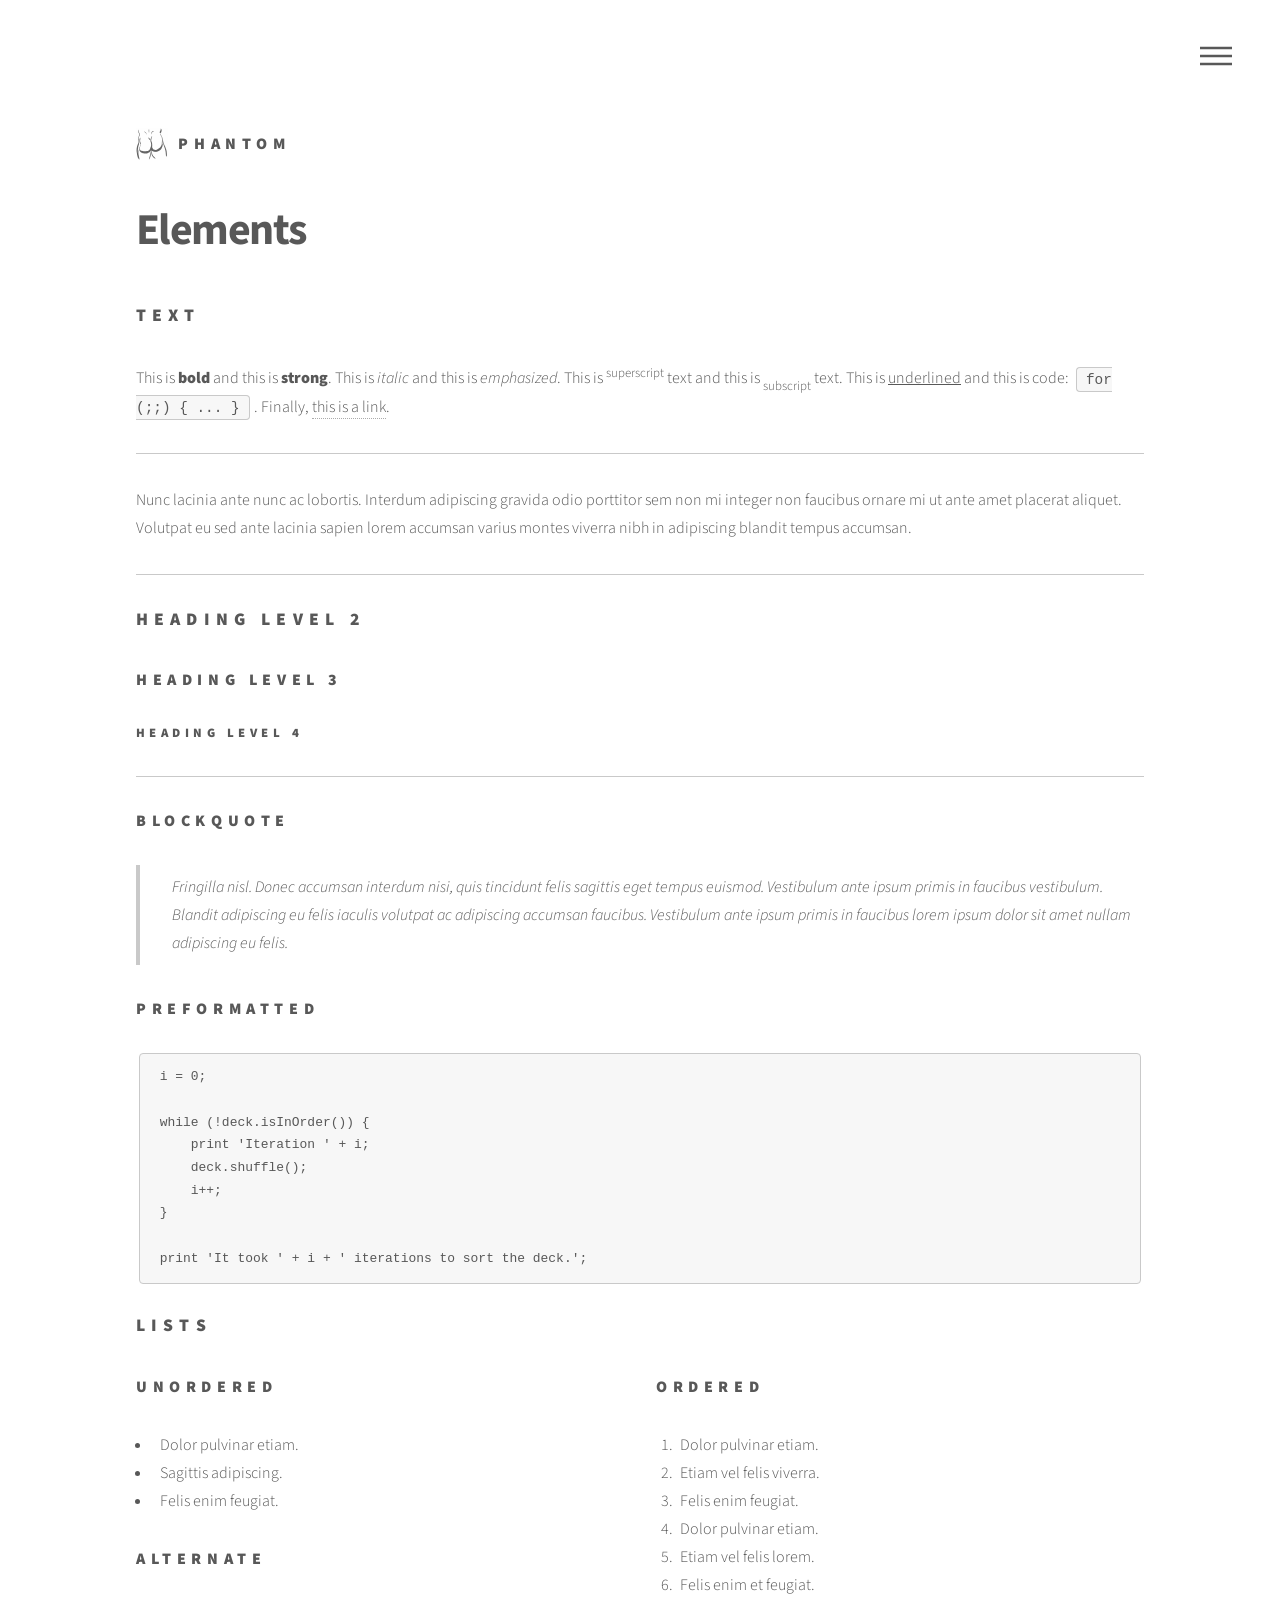
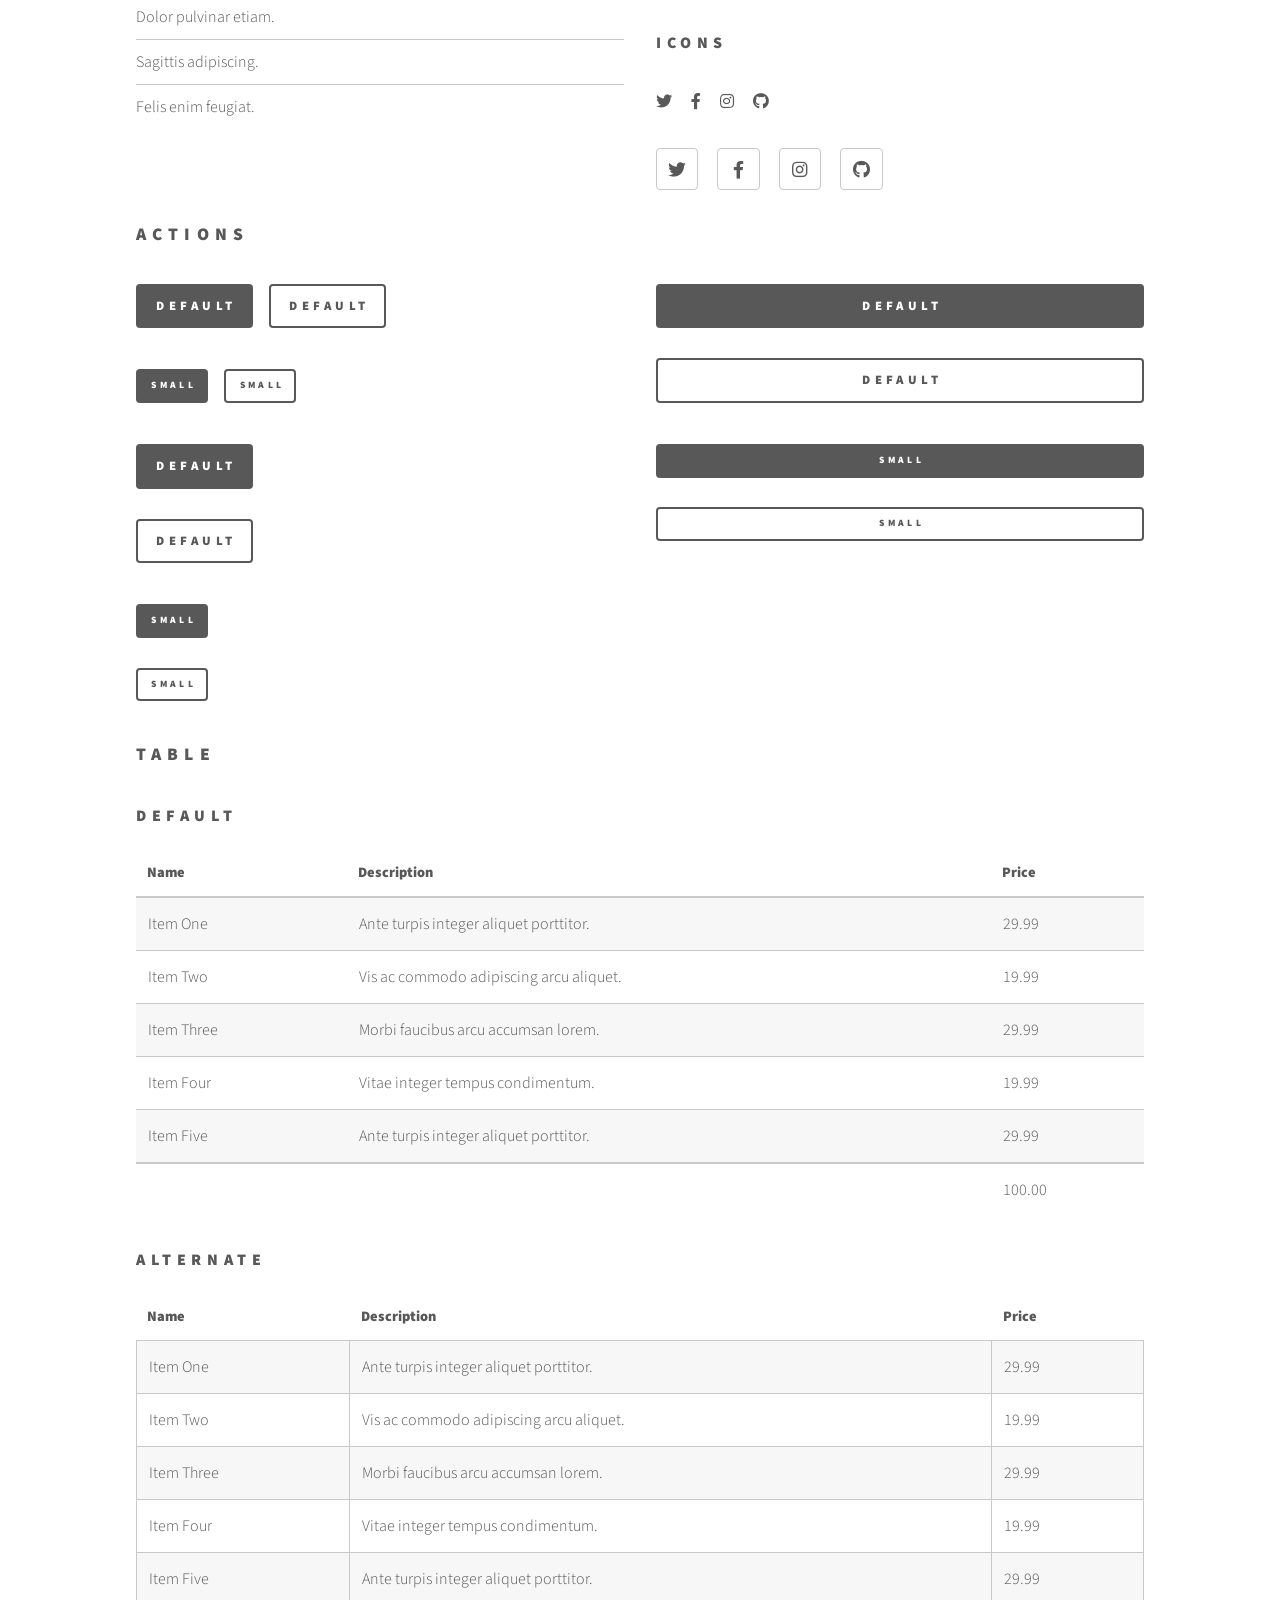
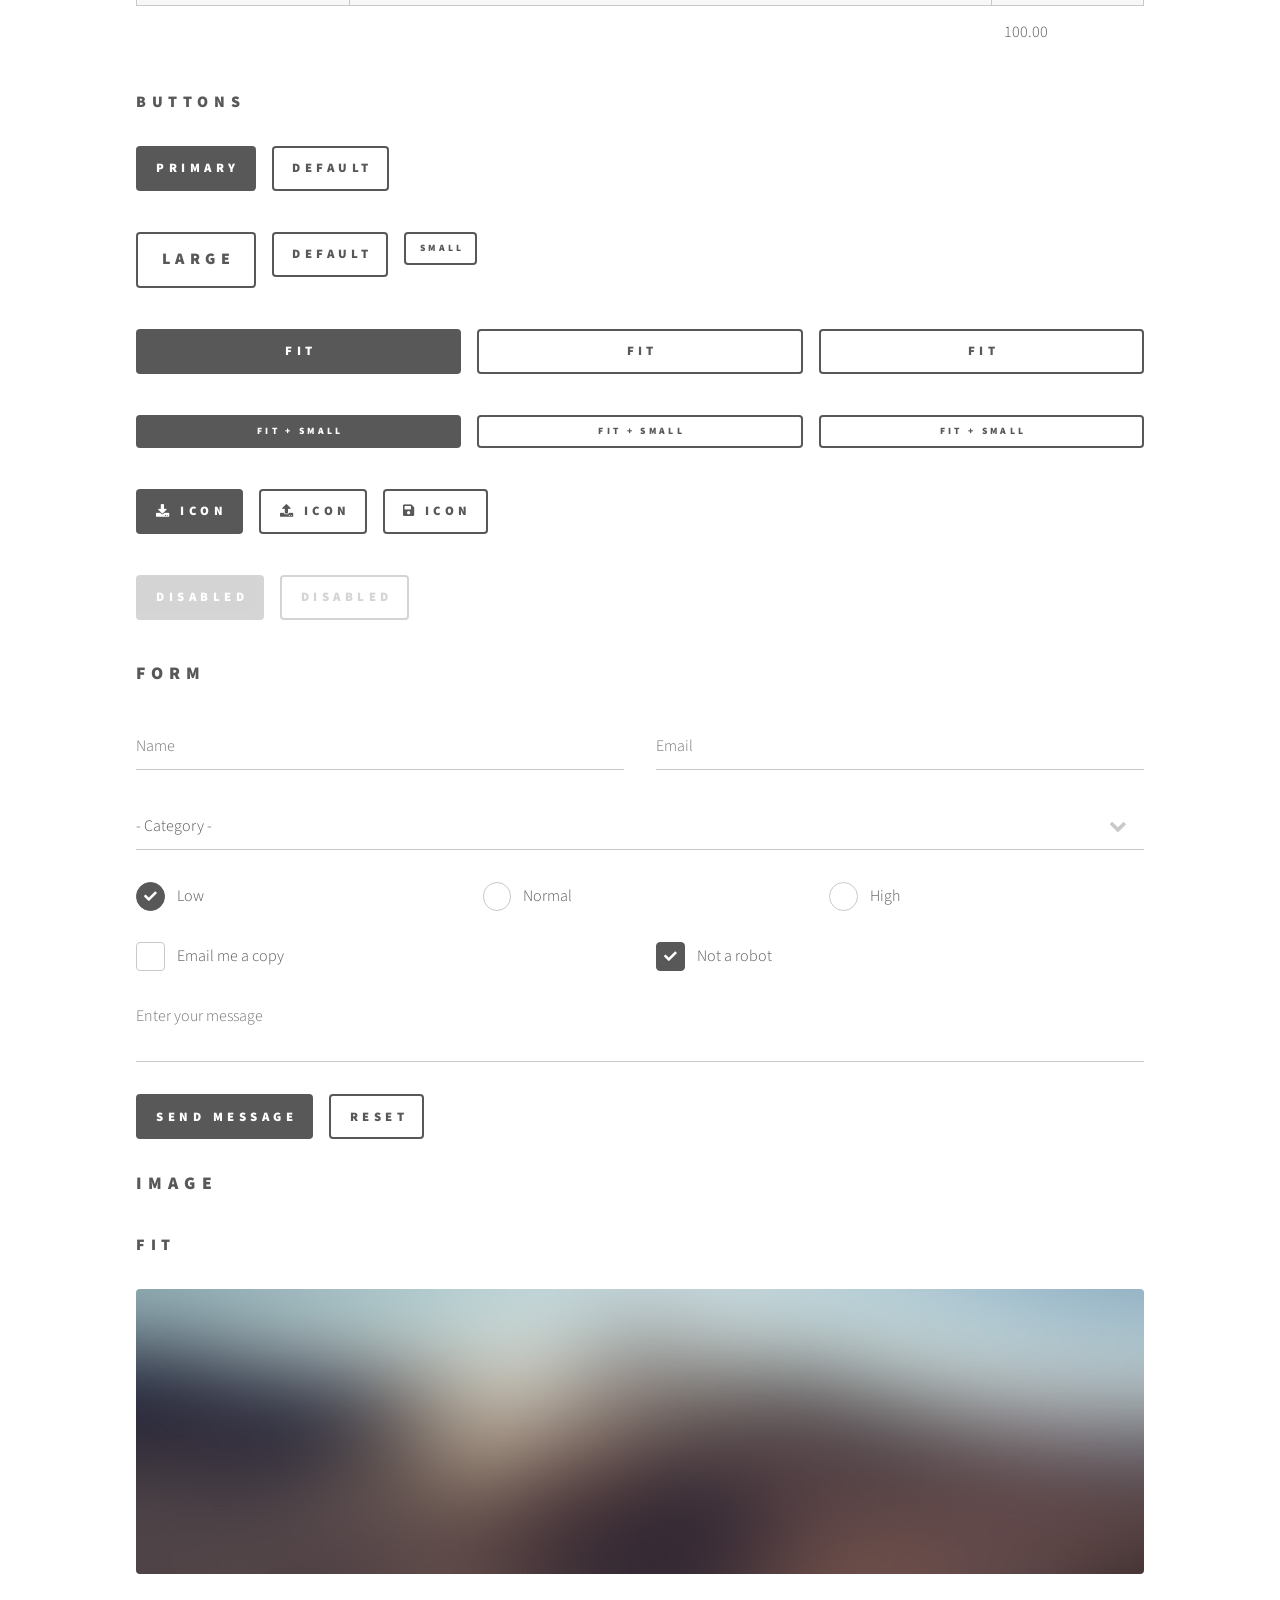
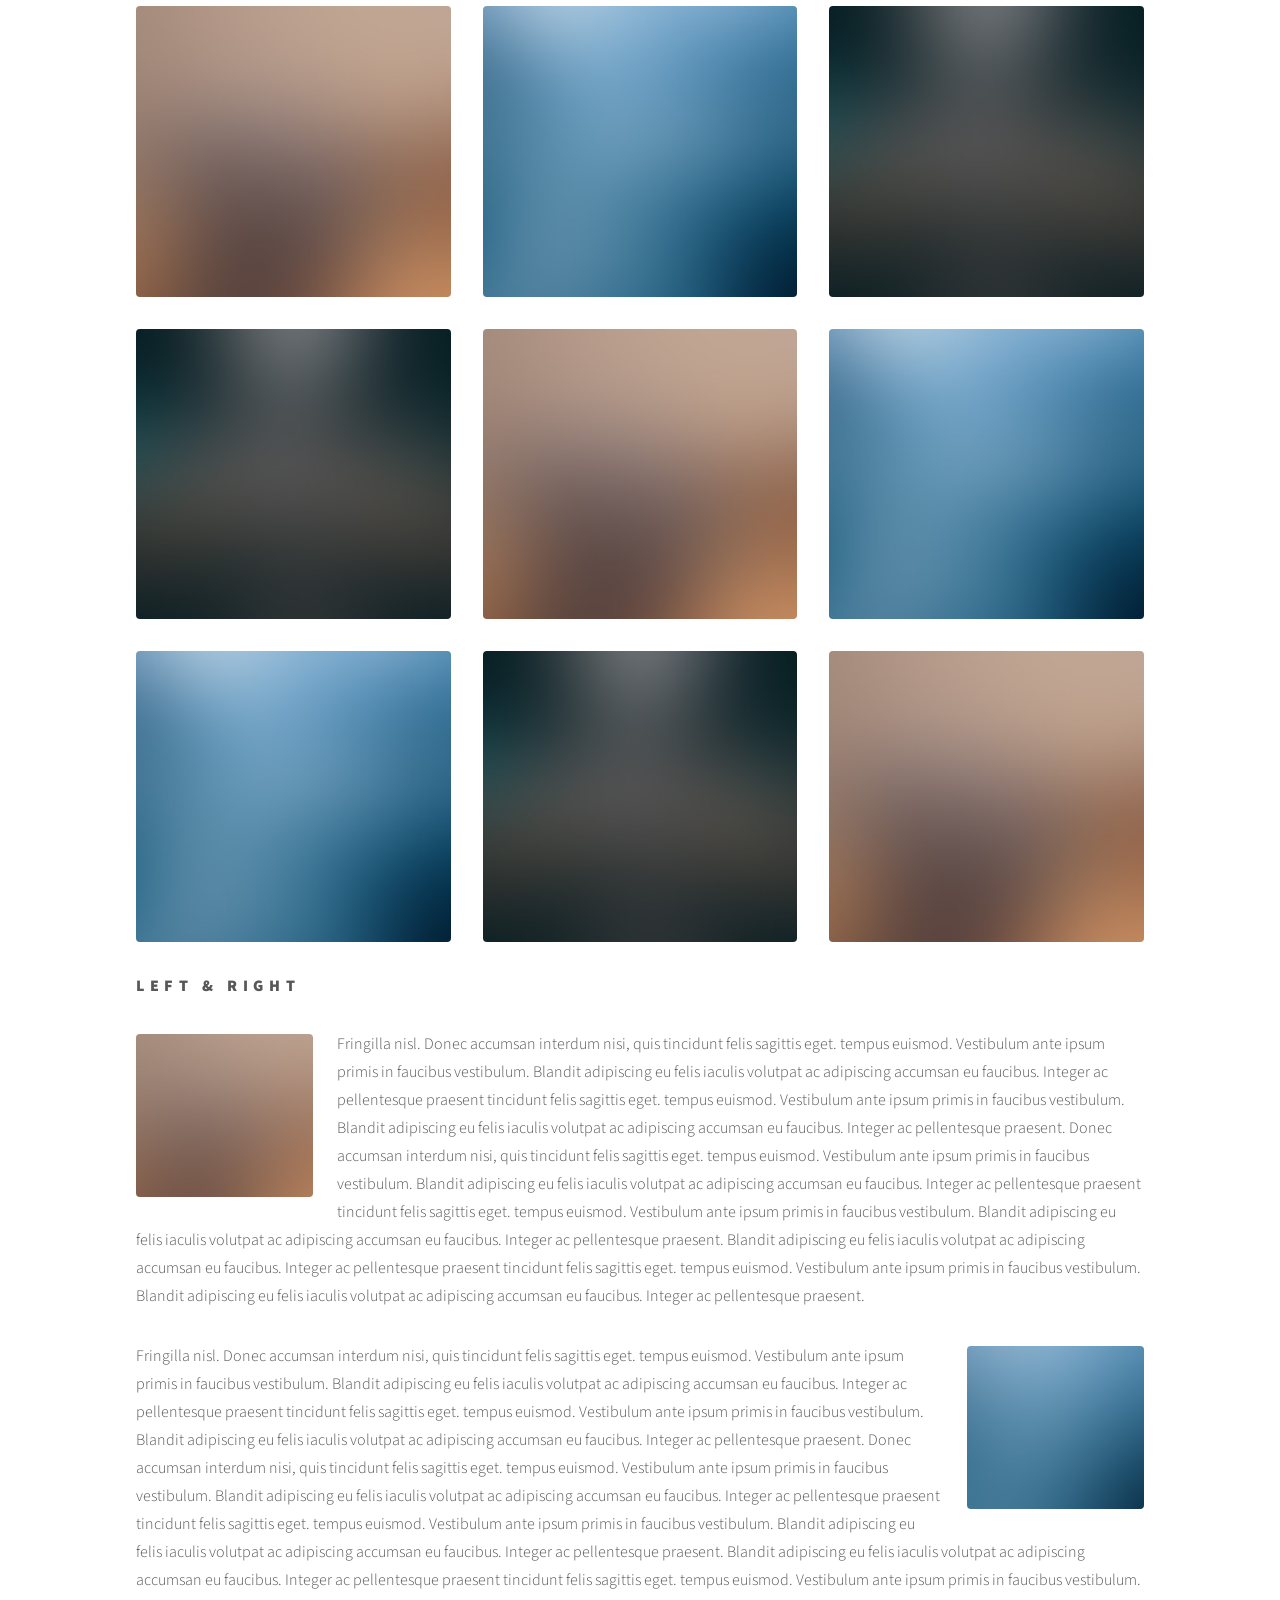
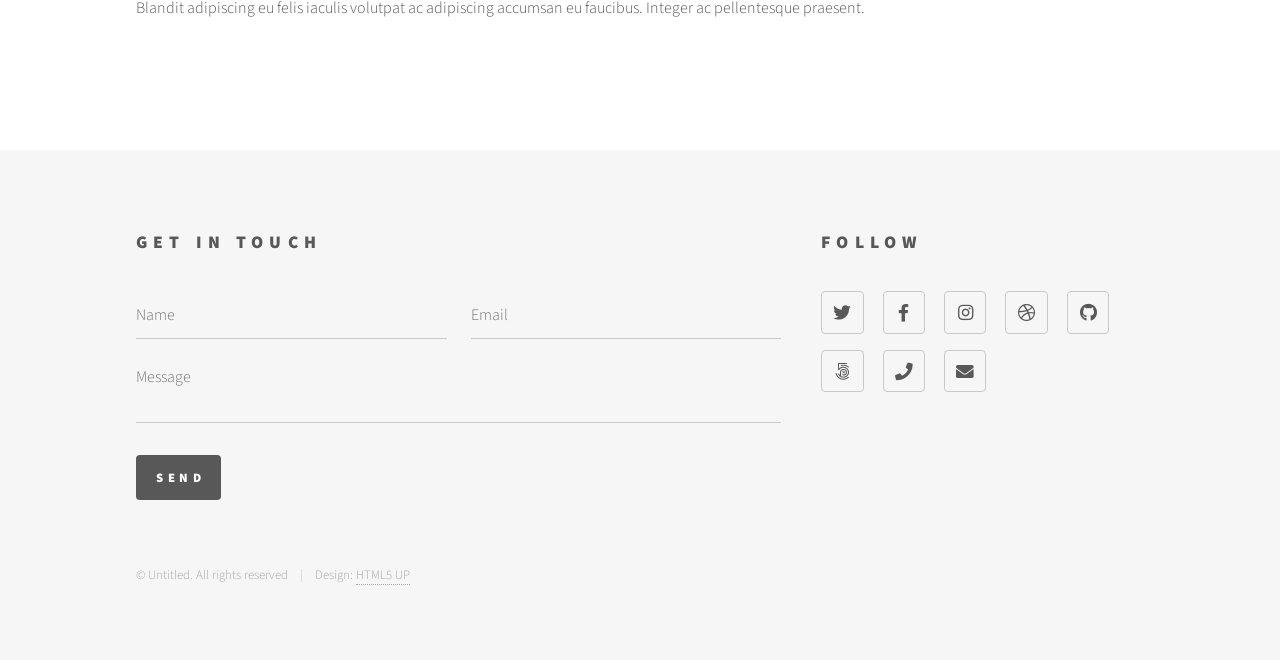
<file: docs/elements.html>
<!DOCTYPE HTML>
<!--
	Phantom by HTML5 UP
	html5up.net | @ajlkn
	Free for personal and commercial use under the CCA 3.0 license (html5up.net/license)
-->
<html>
	<head>
		<title>Elements - Phantom by HTML5 UP</title>
		<meta charset="utf-8" />
		<meta name="viewport" content="width=device-width, initial-scale=1, user-scalable=no" />
		<link rel="stylesheet" href="assets/css/main.css" />
		<noscript><link rel="stylesheet" href="assets/css/noscript.css" /></noscript>
	</head>
	<body class="is-preload">
		<!-- Wrapper -->
			<div id="wrapper">

				<!-- Header -->
					<header id="header">
						<div class="inner">

							<!-- Logo -->
								<a href="index.html" class="logo">
									<span class="symbol"><img src="images/logo.svg" alt="" /></span><span class="title">Phantom</span>
								</a>

							<!-- Nav -->
								<nav>
									<ul>
										<li><a href="#menu">Menu</a></li>
									</ul>
								</nav>

						</div>
					</header>

				<!-- Menu -->
					<nav id="menu">
						<h2>Menu</h2>
						<ul>
							<li><a href="index.html">Home</a></li>
							<li><a href="generic.html">Ipsum veroeros</a></li>
							<li><a href="generic.html">Tempus etiam</a></li>
							<li><a href="generic.html">Consequat dolor</a></li>
							<li><a href="elements.html">Elements</a></li>
						</ul>
					</nav>

				<!-- Main -->
					<div id="main">
						<div class="inner">
							<h1>Elements</h1>

							<!-- Text -->
								<section>
									<h2>Text</h2>
									<p>This is <b>bold</b> and this is <strong>strong</strong>. This is <i>italic</i> and this is <em>emphasized</em>.
									This is <sup>superscript</sup> text and this is <sub>subscript</sub> text.
									This is <u>underlined</u> and this is code: <code>for (;;) { ... }</code>. Finally, <a href="#">this is a link</a>.</p>
									<hr />
									<p>Nunc lacinia ante nunc ac lobortis. Interdum adipiscing gravida odio porttitor sem non mi integer non faucibus ornare mi ut ante amet placerat aliquet. Volutpat eu sed ante lacinia sapien lorem accumsan varius montes viverra nibh in adipiscing blandit tempus accumsan.</p>
									<hr />
									<h2>Heading Level 2</h2>
									<h3>Heading Level 3</h3>
									<h4>Heading Level 4</h4>
									<hr />
									<h3>Blockquote</h3>
									<blockquote>Fringilla nisl. Donec accumsan interdum nisi, quis tincidunt felis sagittis eget tempus euismod. Vestibulum ante ipsum primis in faucibus vestibulum. Blandit adipiscing eu felis iaculis volutpat ac adipiscing accumsan faucibus. Vestibulum ante ipsum primis in faucibus lorem ipsum dolor sit amet nullam adipiscing eu felis.</blockquote>
									<h3>Preformatted</h3>
									<pre><code>i = 0;

while (!deck.isInOrder()) {
    print 'Iteration ' + i;
    deck.shuffle();
    i++;
}

print 'It took ' + i + ' iterations to sort the deck.';</code></pre>
								</section>

							<!-- Lists -->
								<section>
									<h2>Lists</h2>
									<div class="row">
										<div class="col-6 col-12-medium">
											<h3>Unordered</h3>
											<ul>
												<li>Dolor pulvinar etiam.</li>
												<li>Sagittis adipiscing.</li>
												<li>Felis enim feugiat.</li>
											</ul>
											<h3>Alternate</h3>
											<ul class="alt">
												<li>Dolor pulvinar etiam.</li>
												<li>Sagittis adipiscing.</li>
												<li>Felis enim feugiat.</li>
											</ul>
										</div>
										<div class="col-6 col-12-medium">
											<h3>Ordered</h3>
											<ol>
												<li>Dolor pulvinar etiam.</li>
												<li>Etiam vel felis viverra.</li>
												<li>Felis enim feugiat.</li>
												<li>Dolor pulvinar etiam.</li>
												<li>Etiam vel felis lorem.</li>
												<li>Felis enim et feugiat.</li>
											</ol>
											<h3>Icons</h3>
											<ul class="icons">
												<li><a href="#" class="icon brands style1 fa-twitter"><span class="label">Twitter</span></a></li>
												<li><a href="#" class="icon brands style1 fa-facebook-f"><span class="label">Facebook</span></a></li>
												<li><a href="#" class="icon brands style1 fa-instagram"><span class="label">Instagram</span></a></li>
												<li><a href="#" class="icon brands style1 fa-github"><span class="label">Github</span></a></li>
											</ul>
											<ul class="icons">
												<li><a href="#" class="icon brands style2 fa-twitter"><span class="label">Twitter</span></a></li>
												<li><a href="#" class="icon brands style2 fa-facebook-f"><span class="label">Facebook</span></a></li>
												<li><a href="#" class="icon brands style2 fa-instagram"><span class="label">Instagram</span></a></li>
												<li><a href="#" class="icon brands style2 fa-github"><span class="label">Github</span></a></li>
											</ul>
										</div>
									</div>
									<h2>Actions</h2>
									<div class="row">
										<div class="col-6 col-12-medium">
											<ul class="actions">
												<li><a href="#" class="button primary">Default</a></li>
												<li><a href="#" class="button">Default</a></li>
											</ul>
											<ul class="actions small">
												<li><a href="#" class="button primary small">Small</a></li>
												<li><a href="#" class="button small">Small</a></li>
											</ul>
											<ul class="actions stacked">
												<li><a href="#" class="button primary">Default</a></li>
												<li><a href="#" class="button">Default</a></li>
											</ul>
											<ul class="actions stacked">
												<li><a href="#" class="button primary small">Small</a></li>
												<li><a href="#" class="button small">Small</a></li>
											</ul>
										</div>
										<div class="col-6 col-12-medium">
											<ul class="actions stacked">
												<li><a href="#" class="button primary fit">Default</a></li>
												<li><a href="#" class="button fit">Default</a></li>
											</ul>
											<ul class="actions stacked">
												<li><a href="#" class="button primary small fit">Small</a></li>
												<li><a href="#" class="button small fit">Small</a></li>
											</ul>
										</div>
									</div>
								</section>

							<!-- Table -->
								<section>
									<h2>Table</h2>
									<h3>Default</h3>
									<div class="table-wrapper">
										<table>
											<thead>
												<tr>
													<th>Name</th>
													<th>Description</th>
													<th>Price</th>
												</tr>
											</thead>
											<tbody>
												<tr>
													<td>Item One</td>
													<td>Ante turpis integer aliquet porttitor.</td>
													<td>29.99</td>
												</tr>
												<tr>
													<td>Item Two</td>
													<td>Vis ac commodo adipiscing arcu aliquet.</td>
													<td>19.99</td>
												</tr>
												<tr>
													<td>Item Three</td>
													<td> Morbi faucibus arcu accumsan lorem.</td>
													<td>29.99</td>
												</tr>
												<tr>
													<td>Item Four</td>
													<td>Vitae integer tempus condimentum.</td>
													<td>19.99</td>
												</tr>
												<tr>
													<td>Item Five</td>
													<td>Ante turpis integer aliquet porttitor.</td>
													<td>29.99</td>
												</tr>
											</tbody>
											<tfoot>
												<tr>
													<td colspan="2"></td>
													<td>100.00</td>
												</tr>
											</tfoot>
										</table>
									</div>

									<h3>Alternate</h3>
									<div class="table-wrapper">
										<table class="alt">
											<thead>
												<tr>
													<th>Name</th>
													<th>Description</th>
													<th>Price</th>
												</tr>
											</thead>
											<tbody>
												<tr>
													<td>Item One</td>
													<td>Ante turpis integer aliquet porttitor.</td>
													<td>29.99</td>
												</tr>
												<tr>
													<td>Item Two</td>
													<td>Vis ac commodo adipiscing arcu aliquet.</td>
													<td>19.99</td>
												</tr>
												<tr>
													<td>Item Three</td>
													<td> Morbi faucibus arcu accumsan lorem.</td>
													<td>29.99</td>
												</tr>
												<tr>
													<td>Item Four</td>
													<td>Vitae integer tempus condimentum.</td>
													<td>19.99</td>
												</tr>
												<tr>
													<td>Item Five</td>
													<td>Ante turpis integer aliquet porttitor.</td>
													<td>29.99</td>
												</tr>
											</tbody>
											<tfoot>
												<tr>
													<td colspan="2"></td>
													<td>100.00</td>
												</tr>
											</tfoot>
										</table>
									</div>
								</section>

							<!-- Buttons -->
								<section>
									<h3>Buttons</h3>
									<ul class="actions">
										<li><a href="#" class="button primary">Primary</a></li>
										<li><a href="#" class="button">Default</a></li>
									</ul>
									<ul class="actions">
										<li><a href="#" class="button large">Large</a></li>
										<li><a href="#" class="button">Default</a></li>
										<li><a href="#" class="button small">Small</a></li>
									</ul>
									<ul class="actions fit">
										<li><a href="#" class="button primary fit">Fit</a></li>
										<li><a href="#" class="button fit">Fit</a></li>
										<li><a href="#" class="button fit">Fit</a></li>
									</ul>
									<ul class="actions fit small">
										<li><a href="#" class="button primary fit small">Fit + Small</a></li>
										<li><a href="#" class="button fit small">Fit + Small</a></li>
										<li><a href="#" class="button fit small">Fit + Small</a></li>
									</ul>
									<ul class="actions">
										<li><a href="#" class="button primary icon solid fa-download">Icon</a></li>
										<li><a href="#" class="button icon solid fa-upload">Icon</a></li>
										<li><a href="#" class="button icon solid fa-save">Icon</a></li>
									</ul>
									<ul class="actions">
										<li><span class="button primary disabled">Disabled</span></li>
										<li><span class="button disabled">Disabled</span></li>
									</ul>
								</section>

							<!-- Form -->
								<section>
									<h2>Form</h2>
									<form method="post" action="#">
										<div class="row gtr-uniform">
											<div class="col-6 col-12-xsmall">
												<input type="text" name="demo-name" id="demo-name" value="" placeholder="Name" />
											</div>
											<div class="col-6 col-12-xsmall">
												<input type="email" name="demo-email" id="demo-email" value="" placeholder="Email" />
											</div>
											<div class="col-12">
												<select name="demo-category" id="demo-category">
													<option value="">- Category -</option>
													<option value="1">Manufacturing</option>
													<option value="1">Shipping</option>
													<option value="1">Administration</option>
													<option value="1">Human Resources</option>
												</select>
											</div>
											<div class="col-4 col-12-small">
												<input type="radio" id="demo-priority-low" name="demo-priority" checked>
												<label for="demo-priority-low">Low</label>
											</div>
											<div class="col-4 col-12-small">
												<input type="radio" id="demo-priority-normal" name="demo-priority">
												<label for="demo-priority-normal">Normal</label>
											</div>
											<div class="col-4 col-12-small">
												<input type="radio" id="demo-priority-high" name="demo-priority">
												<label for="demo-priority-high">High</label>
											</div>
											<div class="col-6 col-12-small">
												<input type="checkbox" id="demo-copy" name="demo-copy">
												<label for="demo-copy">Email me a copy</label>
											</div>
											<div class="col-6 col-12-small">
												<input type="checkbox" id="demo-human" name="demo-human" checked>
												<label for="demo-human">Not a robot</label>
											</div>
											<div class="col-12">
												<textarea name="demo-message" id="demo-message" placeholder="Enter your message" rows="6"></textarea>
											</div>
											<div class="col-12">
												<ul class="actions">
													<li><input type="submit" value="Send Message" class="primary" /></li>
													<li><input type="reset" value="Reset" /></li>
												</ul>
											</div>
										</div>
									</form>
								</section>

							<!-- Image -->
								<section>
									<h2>Image</h2>
									<h3>Fit</h3>
									<div class="box alt">
										<div class="row gtr-uniform">
											<div class="col-12"><span class="image fit"><img src="images/pic13.jpg" alt="" /></span></div>
											<div class="col-4"><span class="image fit"><img src="images/pic01.jpg" alt="" /></span></div>
											<div class="col-4"><span class="image fit"><img src="images/pic02.jpg" alt="" /></span></div>
											<div class="col-4"><span class="image fit"><img src="images/pic03.jpg" alt="" /></span></div>
											<div class="col-4"><span class="image fit"><img src="images/pic03.jpg" alt="" /></span></div>
											<div class="col-4"><span class="image fit"><img src="images/pic01.jpg" alt="" /></span></div>
											<div class="col-4"><span class="image fit"><img src="images/pic02.jpg" alt="" /></span></div>
											<div class="col-4"><span class="image fit"><img src="images/pic02.jpg" alt="" /></span></div>
											<div class="col-4"><span class="image fit"><img src="images/pic03.jpg" alt="" /></span></div>
											<div class="col-4"><span class="image fit"><img src="images/pic01.jpg" alt="" /></span></div>
										</div>
									</div>
									<h3>Left &amp; Right</h3>
									<p><span class="image left"><img src="images/pic14.jpg" alt="" /></span>Fringilla nisl. Donec accumsan interdum nisi, quis tincidunt felis sagittis eget. tempus euismod. Vestibulum ante ipsum primis in faucibus vestibulum. Blandit adipiscing eu felis iaculis volutpat ac adipiscing accumsan eu faucibus. Integer ac pellentesque praesent tincidunt felis sagittis eget. tempus euismod. Vestibulum ante ipsum primis in faucibus vestibulum. Blandit adipiscing eu felis iaculis volutpat ac adipiscing accumsan eu faucibus. Integer ac pellentesque praesent. Donec accumsan interdum nisi, quis tincidunt felis sagittis eget. tempus euismod. Vestibulum ante ipsum primis in faucibus vestibulum. Blandit adipiscing eu felis iaculis volutpat ac adipiscing accumsan eu faucibus. Integer ac pellentesque praesent tincidunt felis sagittis eget. tempus euismod. Vestibulum ante ipsum primis in faucibus vestibulum. Blandit adipiscing eu felis iaculis volutpat ac adipiscing accumsan eu faucibus. Integer ac pellentesque praesent. Blandit adipiscing eu felis iaculis volutpat ac adipiscing accumsan eu faucibus. Integer ac pellentesque praesent tincidunt felis sagittis eget. tempus euismod. Vestibulum ante ipsum primis in faucibus vestibulum. Blandit adipiscing eu felis iaculis volutpat ac adipiscing accumsan eu faucibus. Integer ac pellentesque praesent.</p>
									<p><span class="image right"><img src="images/pic15.jpg" alt="" /></span>Fringilla nisl. Donec accumsan interdum nisi, quis tincidunt felis sagittis eget. tempus euismod. Vestibulum ante ipsum primis in faucibus vestibulum. Blandit adipiscing eu felis iaculis volutpat ac adipiscing accumsan eu faucibus. Integer ac pellentesque praesent tincidunt felis sagittis eget. tempus euismod. Vestibulum ante ipsum primis in faucibus vestibulum. Blandit adipiscing eu felis iaculis volutpat ac adipiscing accumsan eu faucibus. Integer ac pellentesque praesent. Donec accumsan interdum nisi, quis tincidunt felis sagittis eget. tempus euismod. Vestibulum ante ipsum primis in faucibus vestibulum. Blandit adipiscing eu felis iaculis volutpat ac adipiscing accumsan eu faucibus. Integer ac pellentesque praesent tincidunt felis sagittis eget. tempus euismod. Vestibulum ante ipsum primis in faucibus vestibulum. Blandit adipiscing eu felis iaculis volutpat ac adipiscing accumsan eu faucibus. Integer ac pellentesque praesent. Blandit adipiscing eu felis iaculis volutpat ac adipiscing accumsan eu faucibus. Integer ac pellentesque praesent tincidunt felis sagittis eget. tempus euismod. Vestibulum ante ipsum primis in faucibus vestibulum. Blandit adipiscing eu felis iaculis volutpat ac adipiscing accumsan eu faucibus. Integer ac pellentesque praesent.</p>
								</section>

						</div>
					</div>

				<!-- Footer -->
					<footer id="footer">
						<div class="inner">
							<section>
								<h2>Get in touch</h2>
								<form method="post" action="#">
									<div class="fields">
										<div class="field half">
											<input type="text" name="name" id="name" placeholder="Name" />
										</div>
										<div class="field half">
											<input type="email" name="email" id="email" placeholder="Email" />
										</div>
										<div class="field">
											<textarea name="message" id="message" placeholder="Message"></textarea>
										</div>
									</div>
									<ul class="actions">
										<li><input type="submit" value="Send" class="primary" /></li>
									</ul>
								</form>
							</section>
							<section>
								<h2>Follow</h2>
								<ul class="icons">
									<li><a href="#" class="icon brands style2 fa-twitter"><span class="label">Twitter</span></a></li>
									<li><a href="#" class="icon brands style2 fa-facebook-f"><span class="label">Facebook</span></a></li>
									<li><a href="#" class="icon brands style2 fa-instagram"><span class="label">Instagram</span></a></li>
									<li><a href="#" class="icon brands style2 fa-dribbble"><span class="label">Dribbble</span></a></li>
									<li><a href="#" class="icon brands style2 fa-github"><span class="label">GitHub</span></a></li>
									<li><a href="#" class="icon brands style2 fa-500px"><span class="label">500px</span></a></li>
									<li><a href="#" class="icon solid style2 fa-phone"><span class="label">Phone</span></a></li>
									<li><a href="#" class="icon solid style2 fa-envelope"><span class="label">Email</span></a></li>
								</ul>
							</section>
							<ul class="copyright">
								<li>&copy; Untitled. All rights reserved</li><li>Design: <a href="http://html5up.net">HTML5 UP</a></li>
							</ul>
						</div>
					</footer>

			</div>

		<!-- Scripts -->
			<script src="assets/js/jquery.min.js"></script>
			<script src="assets/js/browser.min.js"></script>
			<script src="assets/js/breakpoints.min.js"></script>
			<script src="assets/js/util.js"></script>
			<script src="assets/js/main.js"></script>

	</body>
</html>
</file>
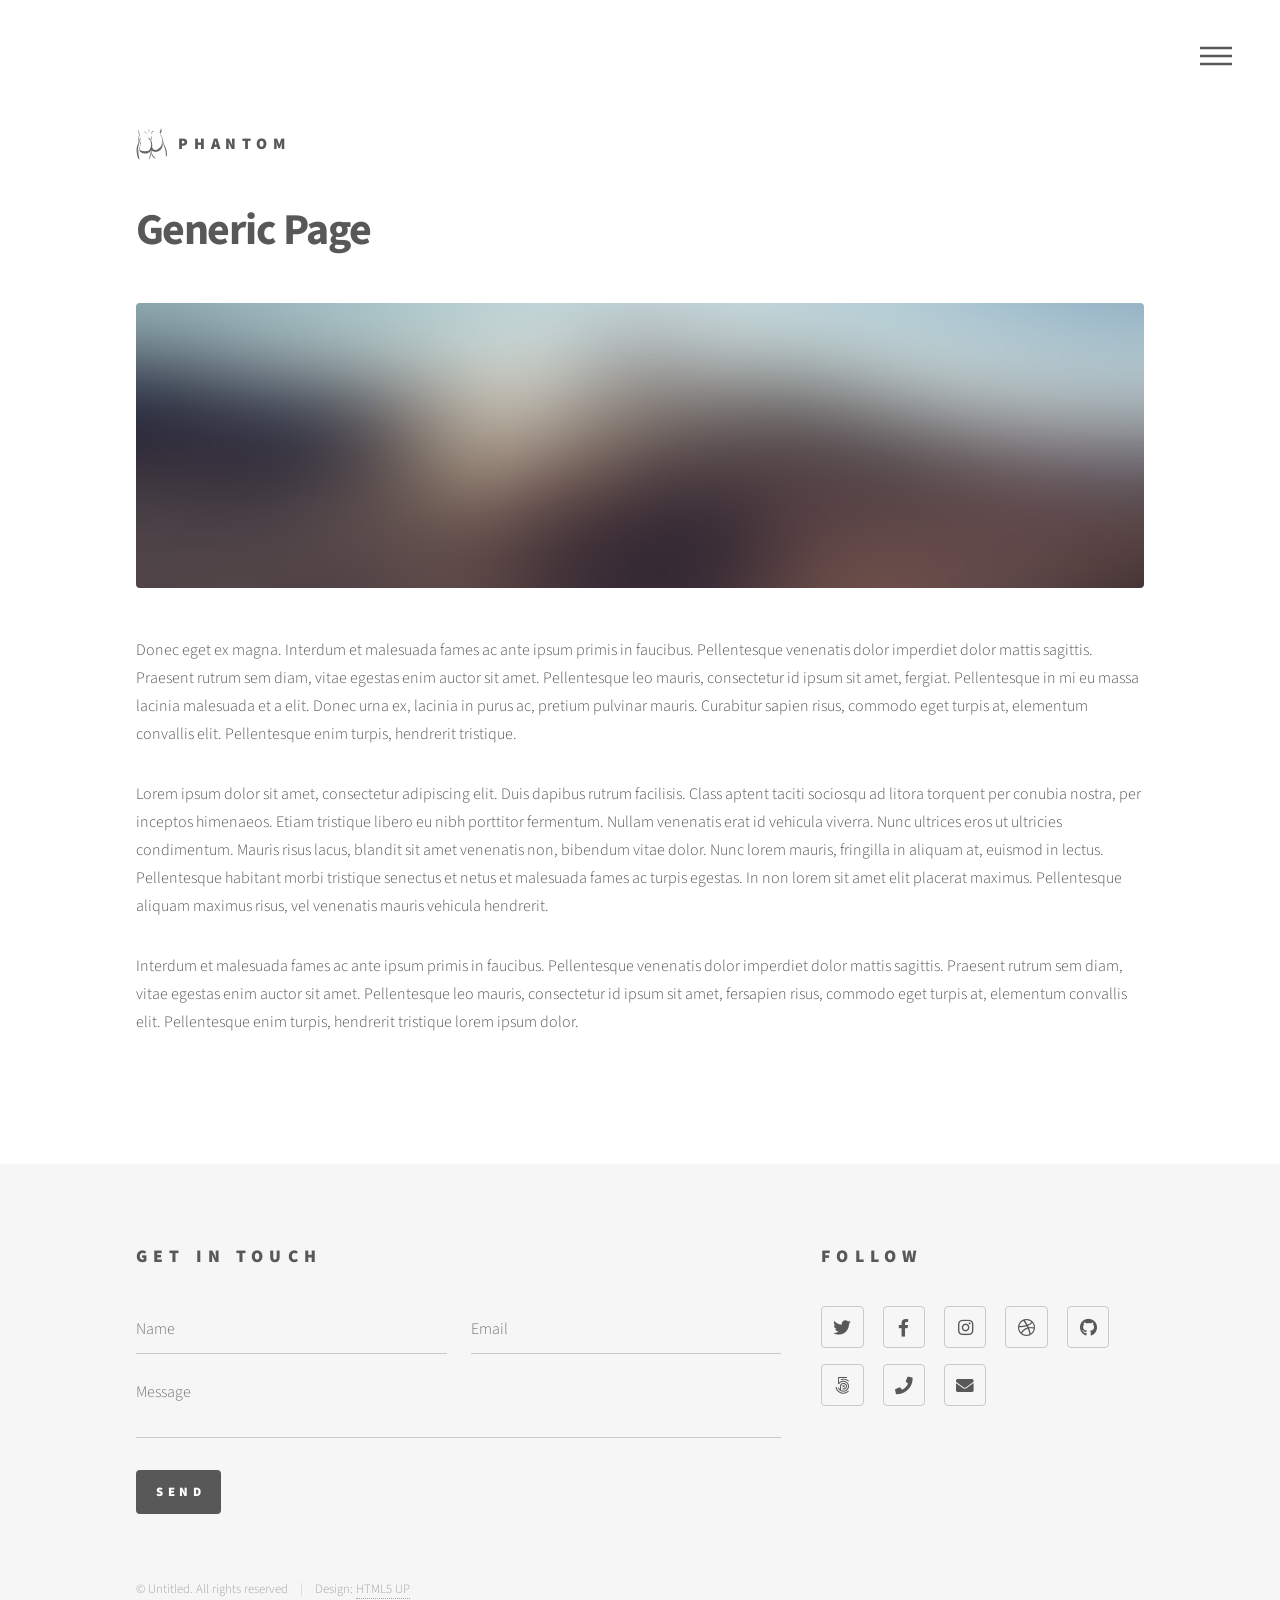
<file: docs/generic.html>
<!DOCTYPE HTML>
<!--
	Phantom by HTML5 UP
	html5up.net | @ajlkn
	Free for personal and commercial use under the CCA 3.0 license (html5up.net/license)
-->
<html>
	<head>
		<title>Generic - Phantom by HTML5 UP</title>
		<meta charset="utf-8" />
		<meta name="viewport" content="width=device-width, initial-scale=1, user-scalable=no" />
		<link rel="stylesheet" href="assets/css/main.css" />
		<noscript><link rel="stylesheet" href="assets/css/noscript.css" /></noscript>
	</head>
	<body class="is-preload">
		<!-- Wrapper -->
			<div id="wrapper">

				<!-- Header -->
					<header id="header">
						<div class="inner">

							<!-- Logo -->
								<a href="index.html" class="logo">
									<span class="symbol"><img src="images/logo.svg" alt="" /></span><span class="title">Phantom</span>
								</a>

							<!-- Nav -->
								<nav>
									<ul>
										<li><a href="#menu">Menu</a></li>
									</ul>
								</nav>

						</div>
					</header>

				<!-- Menu -->
					<nav id="menu">
						<h2>Menu</h2>
						<ul>
							<li><a href="index.html">Home</a></li>
							<li><a href="generic.html">Ipsum veroeros</a></li>
							<li><a href="generic.html">Tempus etiam</a></li>
							<li><a href="generic.html">Consequat dolor</a></li>
							<li><a href="elements.html">Elements</a></li>
						</ul>
					</nav>

				<!-- Main -->
					<div id="main">
						<div class="inner">
							<h1>Generic Page</h1>
							<span class="image main"><img src="images/pic13.jpg" alt="" /></span>
							<p>Donec eget ex magna. Interdum et malesuada fames ac ante ipsum primis in faucibus. Pellentesque venenatis dolor imperdiet dolor mattis sagittis. Praesent rutrum sem diam, vitae egestas enim auctor sit amet. Pellentesque leo mauris, consectetur id ipsum sit amet, fergiat. Pellentesque in mi eu massa lacinia malesuada et a elit. Donec urna ex, lacinia in purus ac, pretium pulvinar mauris. Curabitur sapien risus, commodo eget turpis at, elementum convallis elit. Pellentesque enim turpis, hendrerit tristique.</p>
							<p>Lorem ipsum dolor sit amet, consectetur adipiscing elit. Duis dapibus rutrum facilisis. Class aptent taciti sociosqu ad litora torquent per conubia nostra, per inceptos himenaeos. Etiam tristique libero eu nibh porttitor fermentum. Nullam venenatis erat id vehicula viverra. Nunc ultrices eros ut ultricies condimentum. Mauris risus lacus, blandit sit amet venenatis non, bibendum vitae dolor. Nunc lorem mauris, fringilla in aliquam at, euismod in lectus. Pellentesque habitant morbi tristique senectus et netus et malesuada fames ac turpis egestas. In non lorem sit amet elit placerat maximus. Pellentesque aliquam maximus risus, vel venenatis mauris vehicula hendrerit.</p>
							<p>Interdum et malesuada fames ac ante ipsum primis in faucibus. Pellentesque venenatis dolor imperdiet dolor mattis sagittis. Praesent rutrum sem diam, vitae egestas enim auctor sit amet. Pellentesque leo mauris, consectetur id ipsum sit amet, fersapien risus, commodo eget turpis at, elementum convallis elit. Pellentesque enim turpis, hendrerit tristique lorem ipsum dolor.</p>
						</div>
					</div>

				<!-- Footer -->
					<footer id="footer">
						<div class="inner">
							<section>
								<h2>Get in touch</h2>
								<form method="post" action="#">
									<div class="fields">
										<div class="field half">
											<input type="text" name="name" id="name" placeholder="Name" />
										</div>
										<div class="field half">
											<input type="email" name="email" id="email" placeholder="Email" />
										</div>
										<div class="field">
											<textarea name="message" id="message" placeholder="Message"></textarea>
										</div>
									</div>
									<ul class="actions">
										<li><input type="submit" value="Send" class="primary" /></li>
									</ul>
								</form>
							</section>
							<section>
								<h2>Follow</h2>
								<ul class="icons">
									<li><a href="#" class="icon brands style2 fa-twitter"><span class="label">Twitter</span></a></li>
									<li><a href="#" class="icon brands style2 fa-facebook-f"><span class="label">Facebook</span></a></li>
									<li><a href="#" class="icon brands style2 fa-instagram"><span class="label">Instagram</span></a></li>
									<li><a href="#" class="icon brands style2 fa-dribbble"><span class="label">Dribbble</span></a></li>
									<li><a href="#" class="icon brands style2 fa-github"><span class="label">GitHub</span></a></li>
									<li><a href="#" class="icon brands style2 fa-500px"><span class="label">500px</span></a></li>
									<li><a href="#" class="icon solid style2 fa-phone"><span class="label">Phone</span></a></li>
									<li><a href="#" class="icon solid style2 fa-envelope"><span class="label">Email</span></a></li>
								</ul>
							</section>
							<ul class="copyright">
								<li>&copy; Untitled. All rights reserved</li><li>Design: <a href="http://html5up.net">HTML5 UP</a></li>
							</ul>
						</div>
					</footer>

			</div>

		<!-- Scripts -->
			<script src="assets/js/jquery.min.js"></script>
			<script src="assets/js/browser.min.js"></script>
			<script src="assets/js/breakpoints.min.js"></script>
			<script src="assets/js/util.js"></script>
			<script src="assets/js/main.js"></script>

	</body>
</html>
</file>
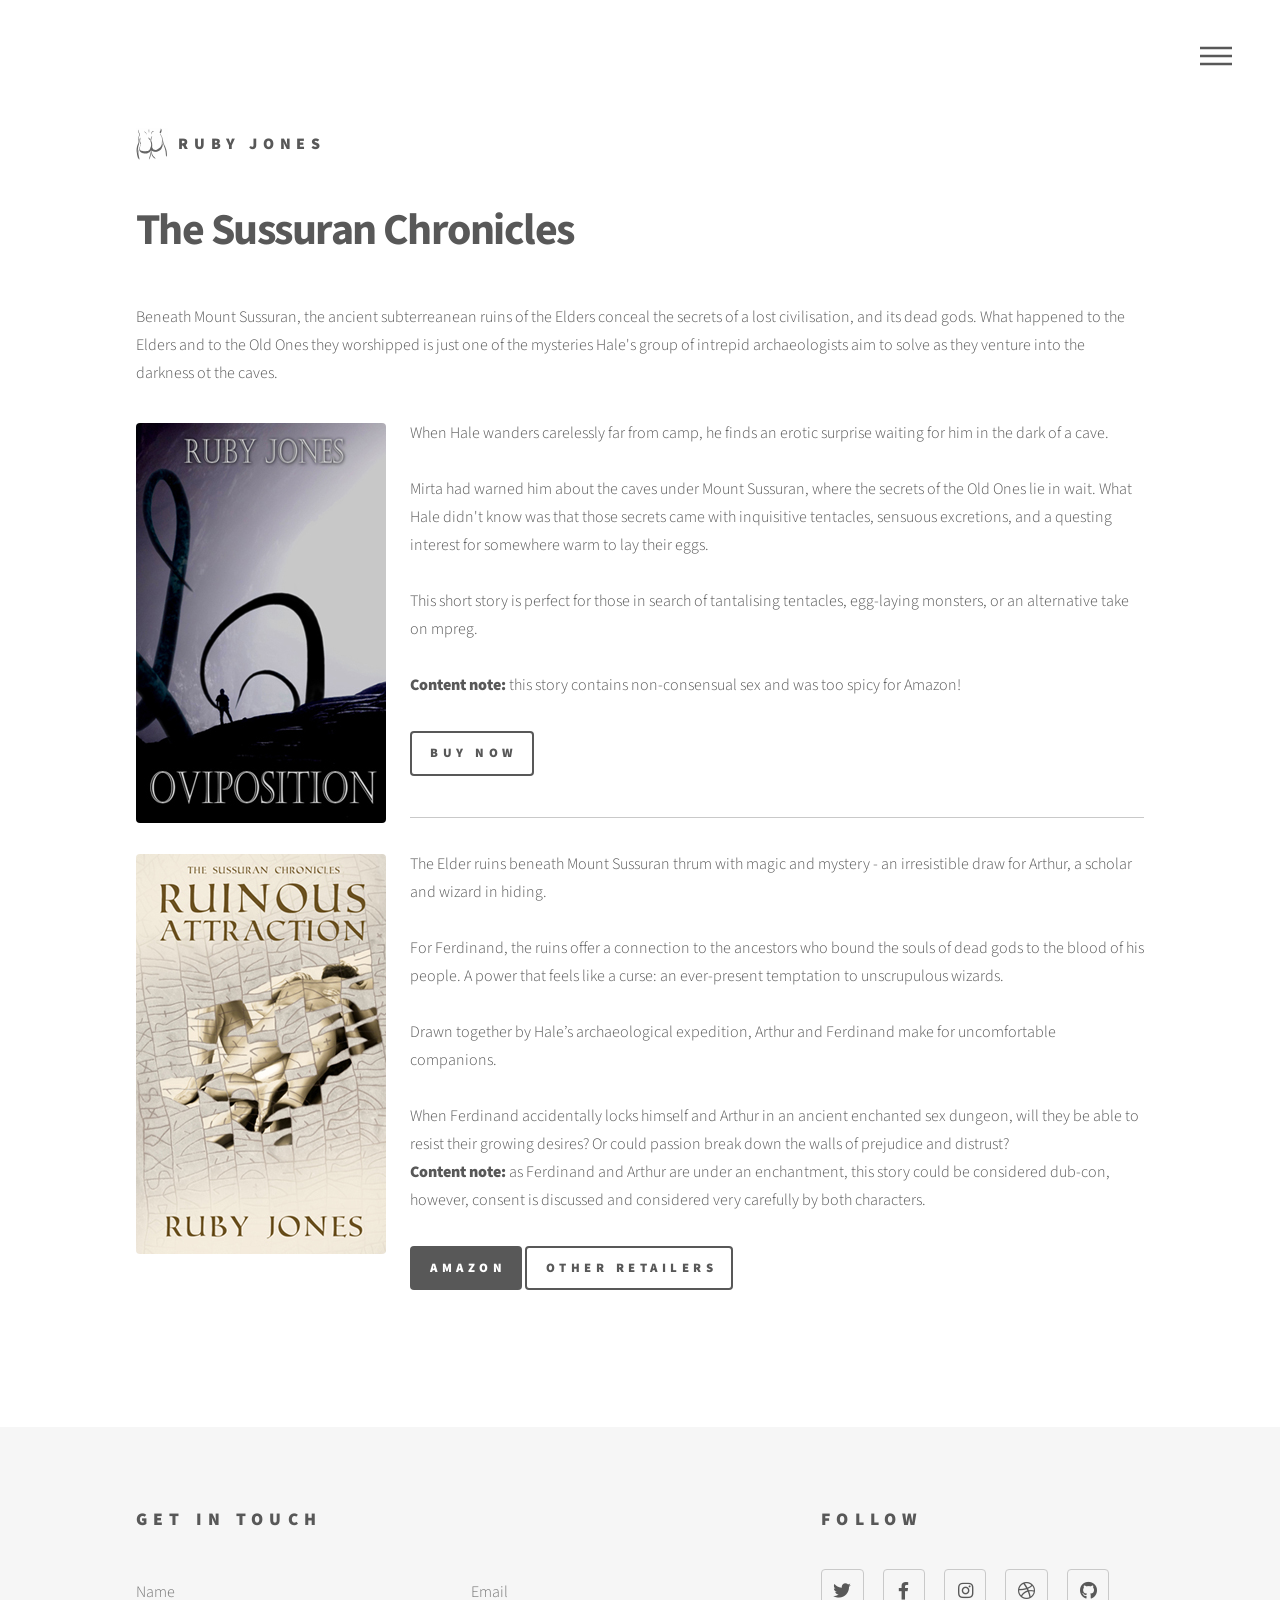
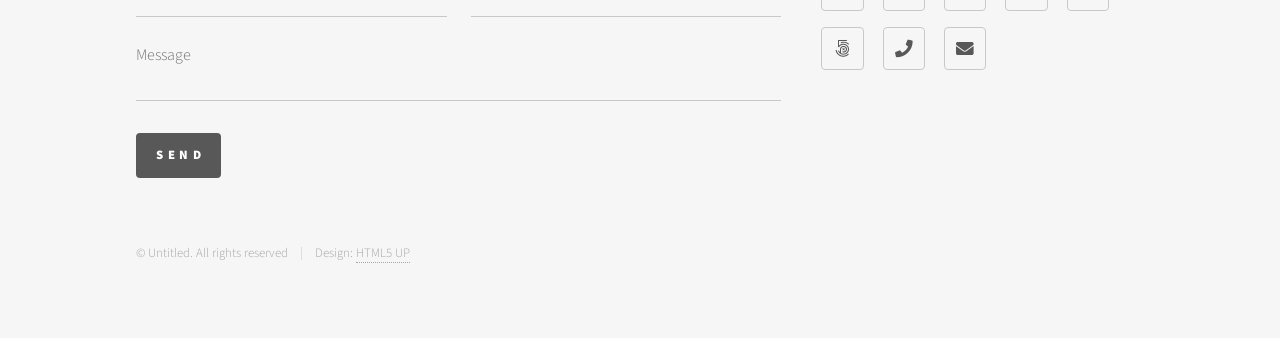
<file: docs/sussuran.html>
<!DOCTYPE HTML>
<!--
	Phantom by HTML5 UP
	html5up.net | @ajlkn
	Free for personal and commercial use under the CCA 3.0 license (html5up.net/license)
-->
<html>
	<head>
		<title>The Sussuran Chronicles</title>
		<meta charset="utf-8" />
		<meta name="viewport" content="width=device-width, initial-scale=1, user-scalable=no" />
		<link rel="stylesheet" href="assets/css/main.css" />
		<noscript><link rel="stylesheet" href="assets/css/noscript.css" /></noscript>
	</head>
	<body class="is-preload">
		<!-- Wrapper -->
			<div id="wrapper">

				<!-- Header -->
					<header id="header">
						<div class="inner">

							<!-- Logo -->
								<a href="index.html" class="logo">
									<span class="symbol"><img src="images/logo.svg" alt="A logo that consists of a line drawing of a butt." /></span><span class="title">Ruby Jones</span>
								</a>

							<!-- Nav -->
								<nav>
									<ul>
										<li><a href="#menu">Menu</a></li>
									</ul>
								</nav>

						</div>
					</header>

				<!-- Menu -->
					<nav id="menu">
						<h2>Menu</h2>
						<ul>
							<li><a href="index.html">Home</a></li>
							<li><a href="generic.html">The Sussuran Chronicles</a></li>
							<li><a href="generic.html">Android Ardour</a></li>
							<li><a href="generic.html">Privacy notice</a></li>
							<li><a href="elements.html">Elements</a></li>
						</ul>
					</nav>

				<!-- Main -->
					<div id="main">
						<div class="inner">
							<!-- Image -->
								<section>
									<h1>The Sussuran Chronicles</h1>
									<p>Beneath Mount Sussuran, the ancient subterreanean ruins of the Elders conceal the secrets of a lost civilisation, and its dead gods. What happened to the Elders and to the Old Ones they worshipped is just one of the mysteries Hale's group of intrepid archaeologists aim to solve as they venture into the darkness ot the caves.</p>
									<p><span class="image left"><img src="images/oviposition2-small.jpg" alt="A book cover that shows a man standing in a cave, tentacles towering above him. The title is Oviposition and the author name is Ruby Jones." /></span>When Hale wanders carelessly far from camp, he finds an erotic surprise waiting for him in the dark of a cave.
										<br>
										<br>Mirta had warned him about the caves under Mount Sussuran, where the secrets of the Old Ones lie in wait. What Hale didn't know was that those secrets came with inquisitive tentacles, sensuous excretions, and a questing interest for somewhere warm to lay their eggs.
										<br>
										<br>This short story is perfect for those in search of tantalising tentacles, egg-laying monsters, or an alternative take on mpreg.
										<br>
										<br><strong>Content note:</strong> this story contains non-consensual sex and was too spicy for Amazon!</p>
									<p><a class="button" href="https://books2read.com/u/br68ZZ">Buy now</a></p>
									<hr>
									<p><span class="image left"><img src="images/ruinous-attraction-2-small.jpg" alt="A book cover with a drawing in sepia tones of two naked men embracing on the floor, partially obscured by runes. The at the top reads: The Sussuran Chronicles. Then: Ruinous Attraction. Text at the bottom reads: Ruby Jones." /></span>The Elder ruins beneath Mount Sussuran thrum with magic and mystery - an irresistible draw for Arthur, a scholar and wizard in hiding.
										<br>
										<br>For Ferdinand, the ruins offer a connection to the ancestors who bound the souls of dead gods to the blood of his people. A power that feels like a curse: an ever-present temptation to unscrupulous wizards.
										<br>
										<br>Drawn together by Hale’s archaeological expedition, Arthur and Ferdinand make for uncomfortable companions.
										<br>
										<br>When Ferdinand accidentally locks himself and Arthur in an ancient enchanted sex dungeon, will they be able to resist their growing desires? Or could passion break down the walls of prejudice and distrust?
										<br><strong>Content note:</strong> as Ferdinand and Arthur are under an enchantment, this story could be considered dub-con, however, consent is discussed and considered very carefully by both characters.</p>
										<p><a class="button primary" href="https://www.amazon.co.uk/Ruinous-Attraction-Sussuran-Chronicles-Book-ebook/dp/B0C96ZCP6F">Amazon</a> <a class="button" href="https://books2read.com/u/bxJl2l">Other retailers</a></p>
								</section>
						</div>
					</div>

				<!-- Footer -->
					<footer id="footer">
						<div class="inner">
							<section>
								<h2>Get in touch</h2>
								<form method="post" action="#">
									<div class="fields">
										<div class="field half">
											<input type="text" name="name" id="name" placeholder="Name" />
										</div>
										<div class="field half">
											<input type="email" name="email" id="email" placeholder="Email" />
										</div>
										<div class="field">
											<textarea name="message" id="message" placeholder="Message"></textarea>
										</div>
									</div>
									<ul class="actions">
										<li><input type="submit" value="Send" class="primary" /></li>
									</ul>
								</form>
							</section>
							<section>
								<h2>Follow</h2>
								<ul class="icons">
									<li><a href="#" class="icon brands style2 fa-twitter"><span class="label">Twitter</span></a></li>
									<li><a href="#" class="icon brands style2 fa-facebook-f"><span class="label">Facebook</span></a></li>
									<li><a href="#" class="icon brands style2 fa-instagram"><span class="label">Instagram</span></a></li>
									<li><a href="#" class="icon brands style2 fa-dribbble"><span class="label">Dribbble</span></a></li>
									<li><a href="#" class="icon brands style2 fa-github"><span class="label">GitHub</span></a></li>
									<li><a href="#" class="icon brands style2 fa-500px"><span class="label">500px</span></a></li>
									<li><a href="#" class="icon solid style2 fa-phone"><span class="label">Phone</span></a></li>
									<li><a href="#" class="icon solid style2 fa-envelope"><span class="label">Email</span></a></li>
								</ul>
							</section>
							<ul class="copyright">
								<li>&copy; Untitled. All rights reserved</li><li>Design: <a href="http://html5up.net">HTML5 UP</a></li>
							</ul>
						</div>
					</footer>

			</div>

		<!-- Scripts -->
			<script src="assets/js/jquery.min.js"></script>
			<script src="assets/js/browser.min.js"></script>
			<script src="assets/js/breakpoints.min.js"></script>
			<script src="assets/js/util.js"></script>
			<script src="assets/js/main.js"></script>

	</body>

</html>
</file>
<file: docs/assets/css/noscript.css>
/*
	Phantom by HTML5 UP
	html5up.net | @ajlkn
	Free for personal and commercial use under the CCA 3.0 license (html5up.net/license)
*/

/* Tiles */

	body.is-preload .tiles article {
		-moz-transform: none;
		-webkit-transform: none;
		-ms-transform: none;
		transform: none;
		opacity: 1;
	}
</file>
<file: docs/assets/css/main.css>
@import url(fontawesome-all.min.css);
@import url("https://fonts.googleapis.com/css?family=Source+Sans+Pro:300,700,900");

/*
	Phantom by HTML5 UP
	html5up.net | @ajlkn
	Free for personal and commercial use under the CCA 3.0 license (html5up.net/license)

*/

html, body, div, span, applet, object,
iframe, h1, h2, h3, h4, h5, h6, p, blockquote,
pre, a, abbr, acronym, address, big, cite,
code, del, dfn, em, img, ins, kbd, q, s, samp,
small, strike, strong, sub, sup, tt, var, b,
u, i, center, dl, dt, dd, ol, ul, li, fieldset,
form, label, legend, table, caption, tbody,
tfoot, thead, tr, th, td, article, aside,
canvas, details, embed, figure, figcaption,
footer, header, hgroup, menu, nav, output, ruby,
section, summary, time, mark, audio, video {
	margin: 0;
	padding: 0;
	border: 0;
	font-size: 100%;
	font: inherit;
	vertical-align: baseline;}

article, aside, details, figcaption, figure,
footer, header, hgroup, menu, nav, section {
	display: block;}

body {
	line-height: 1;
}

ol, ul {
	list-style: none;
}

blockquote, q {
	quotes: none;
}

	blockquote:before, blockquote:after, q:before, q:after {
		content: '';
		content: none;
	}

table {
	border-collapse: collapse;
	border-spacing: 0;
}

body {
	-webkit-text-size-adjust: none;
}

mark {
	background-color: transparent;
	color: inherit;
}

input::-moz-focus-inner {
	border: 0;
	padding: 0;
}

input, select, textarea {
	-moz-appearance: none;
	-webkit-appearance: none;
	-ms-appearance: none;
	appearance: none;
}

/* Basic */

	@-ms-viewport {
		width: device-width;
	}

	body {
		-ms-overflow-style: scrollbar;
	}

	@media screen and (max-width: 480px) {

		html, body {
			min-width: 320px;
		}

	}

	html {
		box-sizing: border-box;
	}

	*, *:before, *:after {
		box-sizing: inherit;
	}

	body {
		background: #ffffff;
	}

		body.is-preload *, body.is-preload *:before, body.is-preload *:after {
			-moz-animation: none !important;
			-webkit-animation: none !important;
			-ms-animation: none !important;
			animation: none !important;
			-moz-transition: none !important;
			-webkit-transition: none !important;
			-ms-transition: none !important;
			transition: none !important;
		}

/* Type */

	body, input, select, textarea {
		color: #585858;
		font-family: "Source Sans Pro", Helvetica, sans-serif;
		font-size: 16pt;
		font-weight: 300;
		line-height: 1.75;
	}

		@media screen and (max-width: 1680px) {

			body, input, select, textarea {
				font-size: 14pt;
			}

		}

		@media screen and (max-width: 1280px) {

			body, input, select, textarea {
				font-size: 12pt;
			}

		}

	a {
		-moz-transition: border-bottom-color 0.2s ease, color 0.2s ease;
		-webkit-transition: border-bottom-color 0.2s ease, color 0.2s ease;
		-ms-transition: border-bottom-color 0.2s ease, color 0.2s ease;
		transition: border-bottom-color 0.2s ease, color 0.2s ease;
		text-decoration: none;
		color: #585858;
		border-bottom: dotted 1px rgba(88, 88, 88, 0.5);
	}

		a:hover {
			border-bottom-color: transparent;
			color: #ffe6a9 !important;
		}

	strong, b {
		font-weight: 900;
	}

	em, i {
		font-style: italic;
	}

	p {
		margin: 0 0 2em 0;
	}

	h1 {
		font-size: 2.75em;
		font-weight: 700;
		line-height: 1.3;
		margin: 0 0 1em 0;
		letter-spacing: -0.035em;
	}

		h1 a {
			color: inherit;
		}

		@media screen and (max-width: 736px) {

			h1 {
				font-size: 2em;
				margin: 0 0 1em 0;
			}

		}

		@media screen and (max-width: 360px) {

			h1 {
				font-size: 1.75em;
			}

		}

	h2, h3, h4, h5, h6 {
		font-weight: 900;
		line-height: 1.5;
		margin: 0 0 2em 0;
		text-transform: uppercase;
		letter-spacing: 0.35em;
	}

		h2 a, h3 a, h4 a, h5 a, h6 a {
			color: inherit;
		}

	h2 {
		font-size: 1.1em;
	}

	h3 {
		font-size: 1em;
	}

	h4 {
		font-size: 0.8em;
	}

	h5 {
		font-size: 0.8em;
	}

	h6 {
		font-size: 0.8em;
	}

	@media screen and (max-width: 980px) {

		h1 br, h2 br, h3 br, h4 br, h5 br, h6 br {
			display: none;
		}

	}

	@media screen and (max-width: 736px) {

		h2 {
			font-size: 1em;
		}

		h3 {
			font-size: 0.8em;
		}

	}

	sub {
		font-size: 0.8em;
		position: relative;
		top: 0.5em;
	}

	sup {
		font-size: 0.8em;
		position: relative;
		top: -0.5em;
	}

	blockquote {
		border-left: solid 4px #c9c9c9;
		font-style: italic;
		margin: 0 0 2em 0;
		padding: 0.5em 0 0.5em 2em;
	}

	code {
		background: rgba(144, 144, 144, 0.075);
		border-radius: 4px;
		border: solid 1px #c9c9c9;
		font-family: "Courier New", monospace;
		font-size: 0.9em;
		margin: 0 0.25em;
		padding: 0.25em 0.65em;
	}

	pre {
		-webkit-overflow-scrolling: touch;
		font-family: "Courier New", monospace;
		font-size: 0.9em;
		margin: 0 0 2em 0;
	}

		pre code {
			display: block;
			line-height: 1.75;
			padding: 1em 1.5em;
			overflow-x: auto;
		}

	hr {
		border: 0;
		border-bottom: solid 1px #c9c9c9;
		margin: 2em 0;
	}

		hr.major {
			margin: 3em 0;
		}

	.align-left {
		text-align: left;
	}

	.align-center {
		text-align: center;
	}

	.align-right {
		text-align: right;
	}

/* Row */

	.row {
		display: flex;
		flex-wrap: wrap;
		box-sizing: border-box;
		align-items: stretch;
	}

		.row > * {
			box-sizing: border-box;
		}

		.row.gtr-uniform > * > :last-child {
			margin-bottom: 0;
		}

		.row.aln-left {
			justify-content: flex-start;
		}

		.row.aln-center {
			justify-content: center;
		}

		.row.aln-right {
			justify-content: flex-end;
		}

		.row.aln-top {
			align-items: flex-start;
		}

		.row.aln-middle {
			align-items: center;
		}

		.row.aln-bottom {
			align-items: flex-end;
		}

		.row > .imp {
			order: -1;
		}

		.row > .col-1 {
			width: 8.33333%;
		}

		.row > .off-1 {
			margin-left: 8.33333%;
		}

		.row > .col-2 {
			width: 16.66667%;
		}

		.row > .off-2 {
			margin-left: 16.66667%;
		}

		.row > .col-3 {
			width: 25%;
		}

		.row > .off-3 {
			margin-left: 25%;
		}

		.row > .col-4 {
			width: 33.33333%;
		}

		.row > .off-4 {
			margin-left: 33.33333%;
		}

		.row > .col-5 {
			width: 41.66667%;
		}

		.row > .off-5 {
			margin-left: 41.66667%;
		}

		.row > .col-6 {
			width: 50%;
		}

		.row > .off-6 {
			margin-left: 50%;
		}

		.row > .col-7 {
			width: 58.33333%;
		}

		.row > .off-7 {
			margin-left: 58.33333%;
		}

		.row > .col-8 {
			width: 66.66667%;
		}

		.row > .off-8 {
			margin-left: 66.66667%;
		}

		.row > .col-9 {
			width: 75%;
		}

		.row > .off-9 {
			margin-left: 75%;
		}

		.row > .col-10 {
			width: 83.33333%;
		}

		.row > .off-10 {
			margin-left: 83.33333%;
		}

		.row > .col-11 {
			width: 91.66667%;
		}

		.row > .off-11 {
			margin-left: 91.66667%;
		}

		.row > .col-12 {
			width: 100%;
		}

		.row > .off-12 {
			margin-left: 100%;
		}

		.row.gtr-0 {
			margin-top: 0;
			margin-left: 0em;
		}

			.row.gtr-0 > * {
				padding: 0 0 0 0em;
			}

			.row.gtr-0.gtr-uniform {
				margin-top: 0em;
			}

				.row.gtr-0.gtr-uniform > * {
					padding-top: 0em;
				}

		.row.gtr-25 {
			margin-top: 0;
			margin-left: -0.5em;
		}

			.row.gtr-25 > * {
				padding: 0 0 0 0.5em;
			}

			.row.gtr-25.gtr-uniform {
				margin-top: -0.5em;
			}

				.row.gtr-25.gtr-uniform > * {
					padding-top: 0.5em;
				}

		.row.gtr-50 {
			margin-top: 0;
			margin-left: -1em;
		}

			.row.gtr-50 > * {
				padding: 0 0 0 1em;
			}

			.row.gtr-50.gtr-uniform {
				margin-top: -1em;
			}

				.row.gtr-50.gtr-uniform > * {
					padding-top: 1em;
				}

		.row {
			margin-top: 0;
			margin-left: -2em;
		}

			.row > * {
				padding: 0 0 0 2em;
			}

			.row.gtr-uniform {
				margin-top: -2em;
			}

				.row.gtr-uniform > * {
					padding-top: 2em;
				}

		.row.gtr-150 {
			margin-top: 0;
			margin-left: -3em;
		}

			.row.gtr-150 > * {
				padding: 0 0 0 3em;
			}

			.row.gtr-150.gtr-uniform {
				margin-top: -3em;
			}

				.row.gtr-150.gtr-uniform > * {
					padding-top: 3em;
				}

		.row.gtr-200 {
			margin-top: 0;
			margin-left: -4em;
		}

			.row.gtr-200 > * {
				padding: 0 0 0 4em;
			}

			.row.gtr-200.gtr-uniform {
				margin-top: -4em;
			}

				.row.gtr-200.gtr-uniform > * {
					padding-top: 4em;
				}

		@media screen and (max-width: 1680px) {

			.row {
				display: flex;
				flex-wrap: wrap;
				box-sizing: border-box;
				align-items: stretch;
			}

				.row > * {
					box-sizing: border-box;
				}

				.row.gtr-uniform > * > :last-child {
					margin-bottom: 0;
				}

				.row.aln-left {
					justify-content: flex-start;
				}

				.row.aln-center {
					justify-content: center;
				}

				.row.aln-right {
					justify-content: flex-end;
				}

				.row.aln-top {
					align-items: flex-start;
				}

				.row.aln-middle {
					align-items: center;
				}

				.row.aln-bottom {
					align-items: flex-end;
				}

				.row > .imp-xlarge {
					order: -1;
				}

				.row > .col-1-xlarge {
					width: 8.33333%;
				}

				.row > .off-1-xlarge {
					margin-left: 8.33333%;
				}

				.row > .col-2-xlarge {
					width: 16.66667%;
				}

				.row > .off-2-xlarge {
					margin-left: 16.66667%;
				}

				.row > .col-3-xlarge {
					width: 25%;
				}

				.row > .off-3-xlarge {
					margin-left: 25%;
				}

				.row > .col-4-xlarge {
					width: 33.33333%;
				}

				.row > .off-4-xlarge {
					margin-left: 33.33333%;
				}

				.row > .col-5-xlarge {
					width: 41.66667%;
				}

				.row > .off-5-xlarge {
					margin-left: 41.66667%;
				}

				.row > .col-6-xlarge {
					width: 50%;
				}

				.row > .off-6-xlarge {
					margin-left: 50%;
				}

				.row > .col-7-xlarge {
					width: 58.33333%;
				}

				.row > .off-7-xlarge {
					margin-left: 58.33333%;
				}

				.row > .col-8-xlarge {
					width: 66.66667%;
				}

				.row > .off-8-xlarge {
					margin-left: 66.66667%;
				}

				.row > .col-9-xlarge {
					width: 75%;
				}

				.row > .off-9-xlarge {
					margin-left: 75%;
				}

				.row > .col-10-xlarge {
					width: 83.33333%;
				}

				.row > .off-10-xlarge {
					margin-left: 83.33333%;
				}

				.row > .col-11-xlarge {
					width: 91.66667%;
				}

				.row > .off-11-xlarge {
					margin-left: 91.66667%;
				}

				.row > .col-12-xlarge {
					width: 100%;
				}

				.row > .off-12-xlarge {
					margin-left: 100%;
				}

				.row.gtr-0 {
					margin-top: 0;
					margin-left: 0em;
				}

					.row.gtr-0 > * {
						padding: 0 0 0 0em;
					}

					.row.gtr-0.gtr-uniform {
						margin-top: 0em;
					}

						.row.gtr-0.gtr-uniform > * {
							padding-top: 0em;
						}

				.row.gtr-25 {
					margin-top: 0;
					margin-left: -0.5em;
				}

					.row.gtr-25 > * {
						padding: 0 0 0 0.5em;
					}

					.row.gtr-25.gtr-uniform {
						margin-top: -0.5em;
					}

						.row.gtr-25.gtr-uniform > * {
							padding-top: 0.5em;
						}

				.row.gtr-50 {
					margin-top: 0;
					margin-left: -1em;
				}

					.row.gtr-50 > * {
						padding: 0 0 0 1em;
					}

					.row.gtr-50.gtr-uniform {
						margin-top: -1em;
					}

						.row.gtr-50.gtr-uniform > * {
							padding-top: 1em;
						}

				.row {
					margin-top: 0;
					margin-left: -2em;
				}

					.row > * {
						padding: 0 0 0 2em;
					}

					.row.gtr-uniform {
						margin-top: -2em;
					}

						.row.gtr-uniform > * {
							padding-top: 2em;
						}

				.row.gtr-150 {
					margin-top: 0;
					margin-left: -3em;
				}

					.row.gtr-150 > * {
						padding: 0 0 0 3em;
					}

					.row.gtr-150.gtr-uniform {
						margin-top: -3em;
					}

						.row.gtr-150.gtr-uniform > * {
							padding-top: 3em;
						}

				.row.gtr-200 {
					margin-top: 0;
					margin-left: -4em;
				}

					.row.gtr-200 > * {
						padding: 0 0 0 4em;
					}

					.row.gtr-200.gtr-uniform {
						margin-top: -4em;
					}

						.row.gtr-200.gtr-uniform > * {
							padding-top: 4em;
						}

		}

		@media screen and (max-width: 1280px) {

			.row {
				display: flex;
				flex-wrap: wrap;
				box-sizing: border-box;
				align-items: stretch;
			}

				.row > * {
					box-sizing: border-box;
				}

				.row.gtr-uniform > * > :last-child {
					margin-bottom: 0;
				}

				.row.aln-left {
					justify-content: flex-start;
				}

				.row.aln-center {
					justify-content: center;
				}

				.row.aln-right {
					justify-content: flex-end;
				}

				.row.aln-top {
					align-items: flex-start;
				}

				.row.aln-middle {
					align-items: center;
				}

				.row.aln-bottom {
					align-items: flex-end;
				}

				.row > .imp-large {
					order: -1;
				}

				.row > .col-1-large {
					width: 8.33333%;
				}

				.row > .off-1-large {
					margin-left: 8.33333%;
				}

				.row > .col-2-large {
					width: 16.66667%;
				}

				.row > .off-2-large {
					margin-left: 16.66667%;
				}

				.row > .col-3-large {
					width: 25%;
				}

				.row > .off-3-large {
					margin-left: 25%;
				}

				.row > .col-4-large {
					width: 33.33333%;
				}

				.row > .off-4-large {
					margin-left: 33.33333%;
				}

				.row > .col-5-large {
					width: 41.66667%;
				}

				.row > .off-5-large {
					margin-left: 41.66667%;
				}

				.row > .col-6-large {
					width: 50%;
				}

				.row > .off-6-large {
					margin-left: 50%;
				}

				.row > .col-7-large {
					width: 58.33333%;
				}

				.row > .off-7-large {
					margin-left: 58.33333%;
				}

				.row > .col-8-large {
					width: 66.66667%;
				}

				.row > .off-8-large {
					margin-left: 66.66667%;
				}

				.row > .col-9-large {
					width: 75%;
				}

				.row > .off-9-large {
					margin-left: 75%;
				}

				.row > .col-10-large {
					width: 83.33333%;
				}

				.row > .off-10-large {
					margin-left: 83.33333%;
				}

				.row > .col-11-large {
					width: 91.66667%;
				}

				.row > .off-11-large {
					margin-left: 91.66667%;
				}

				.row > .col-12-large {
					width: 100%;
				}

				.row > .off-12-large {
					margin-left: 100%;
				}

				.row.gtr-0 {
					margin-top: 0;
					margin-left: 0em;
				}

					.row.gtr-0 > * {
						padding: 0 0 0 0em;
					}

					.row.gtr-0.gtr-uniform {
						margin-top: 0em;
					}

						.row.gtr-0.gtr-uniform > * {
							padding-top: 0em;
						}

				.row.gtr-25 {
					margin-top: 0;
					margin-left: -0.5em;
				}

					.row.gtr-25 > * {
						padding: 0 0 0 0.5em;
					}

					.row.gtr-25.gtr-uniform {
						margin-top: -0.5em;
					}

						.row.gtr-25.gtr-uniform > * {
							padding-top: 0.5em;
						}

				.row.gtr-50 {
					margin-top: 0;
					margin-left: -1em;
				}

					.row.gtr-50 > * {
						padding: 0 0 0 1em;
					}

					.row.gtr-50.gtr-uniform {
						margin-top: -1em;
					}

						.row.gtr-50.gtr-uniform > * {
							padding-top: 1em;
						}

				.row {
					margin-top: 0;
					margin-left: -2em;
				}

					.row > * {
						padding: 0 0 0 2em;
					}

					.row.gtr-uniform {
						margin-top: -2em;
					}

						.row.gtr-uniform > * {
							padding-top: 2em;
						}

				.row.gtr-150 {
					margin-top: 0;
					margin-left: -3em;
				}

					.row.gtr-150 > * {
						padding: 0 0 0 3em;
					}

					.row.gtr-150.gtr-uniform {
						margin-top: -3em;
					}

						.row.gtr-150.gtr-uniform > * {
							padding-top: 3em;
						}

				.row.gtr-200 {
					margin-top: 0;
					margin-left: -4em;
				}

					.row.gtr-200 > * {
						padding: 0 0 0 4em;
					}

					.row.gtr-200.gtr-uniform {
						margin-top: -4em;
					}

						.row.gtr-200.gtr-uniform > * {
							padding-top: 4em;
						}

		}

		@media screen and (max-width: 980px) {

			.row {
				display: flex;
				flex-wrap: wrap;
				box-sizing: border-box;
				align-items: stretch;
			}

				.row > * {
					box-sizing: border-box;
				}

				.row.gtr-uniform > * > :last-child {
					margin-bottom: 0;
				}

				.row.aln-left {
					justify-content: flex-start;
				}

				.row.aln-center {
					justify-content: center;
				}

				.row.aln-right {
					justify-content: flex-end;
				}

				.row.aln-top {
					align-items: flex-start;
				}

				.row.aln-middle {
					align-items: center;
				}

				.row.aln-bottom {
					align-items: flex-end;
				}

				.row > .imp-medium {
					order: -1;
				}

				.row > .col-1-medium {
					width: 8.33333%;
				}

				.row > .off-1-medium {
					margin-left: 8.33333%;
				}

				.row > .col-2-medium {
					width: 16.66667%;
				}

				.row > .off-2-medium {
					margin-left: 16.66667%;
				}

				.row > .col-3-medium {
					width: 25%;
				}

				.row > .off-3-medium {
					margin-left: 25%;
				}

				.row > .col-4-medium {
					width: 33.33333%;
				}

				.row > .off-4-medium {
					margin-left: 33.33333%;
				}

				.row > .col-5-medium {
					width: 41.66667%;
				}

				.row > .off-5-medium {
					margin-left: 41.66667%;
				}

				.row > .col-6-medium {
					width: 50%;
				}

				.row > .off-6-medium {
					margin-left: 50%;
				}

				.row > .col-7-medium {
					width: 58.33333%;
				}

				.row > .off-7-medium {
					margin-left: 58.33333%;
				}

				.row > .col-8-medium {
					width: 66.66667%;
				}

				.row > .off-8-medium {
					margin-left: 66.66667%;
				}

				.row > .col-9-medium {
					width: 75%;
				}

				.row > .off-9-medium {
					margin-left: 75%;
				}

				.row > .col-10-medium {
					width: 83.33333%;
				}

				.row > .off-10-medium {
					margin-left: 83.33333%;
				}

				.row > .col-11-medium {
					width: 91.66667%;
				}

				.row > .off-11-medium {
					margin-left: 91.66667%;
				}

				.row > .col-12-medium {
					width: 100%;
				}

				.row > .off-12-medium {
					margin-left: 100%;
				}

				.row.gtr-0 {
					margin-top: 0;
					margin-left: 0em;
				}

					.row.gtr-0 > * {
						padding: 0 0 0 0em;
					}

					.row.gtr-0.gtr-uniform {
						margin-top: 0em;
					}

						.row.gtr-0.gtr-uniform > * {
							padding-top: 0em;
						}

				.row.gtr-25 {
					margin-top: 0;
					margin-left: -0.375em;
				}

					.row.gtr-25 > * {
						padding: 0 0 0 0.375em;
					}

					.row.gtr-25.gtr-uniform {
						margin-top: -0.375em;
					}

						.row.gtr-25.gtr-uniform > * {
							padding-top: 0.375em;
						}

				.row.gtr-50 {
					margin-top: 0;
					margin-left: -0.75em;
				}

					.row.gtr-50 > * {
						padding: 0 0 0 0.75em;
					}

					.row.gtr-50.gtr-uniform {
						margin-top: -0.75em;
					}

						.row.gtr-50.gtr-uniform > * {
							padding-top: 0.75em;
						}

				.row {
					margin-top: 0;
					margin-left: -1.5em;
				}

					.row > * {
						padding: 0 0 0 1.5em;
					}

					.row.gtr-uniform {
						margin-top: -1.5em;
					}

						.row.gtr-uniform > * {
							padding-top: 1.5em;
						}

				.row.gtr-150 {
					margin-top: 0;
					margin-left: -2.25em;
				}

					.row.gtr-150 > * {
						padding: 0 0 0 2.25em;
					}

					.row.gtr-150.gtr-uniform {
						margin-top: -2.25em;
					}

						.row.gtr-150.gtr-uniform > * {
							padding-top: 2.25em;
						}

				.row.gtr-200 {
					margin-top: 0;
					margin-left: -3em;
				}

					.row.gtr-200 > * {
						padding: 0 0 0 3em;
					}

					.row.gtr-200.gtr-uniform {
						margin-top: -3em;
					}

						.row.gtr-200.gtr-uniform > * {
							padding-top: 3em;
						}

		}

		@media screen and (max-width: 736px) {

			.row {
				display: flex;
				flex-wrap: wrap;
				box-sizing: border-box;
				align-items: stretch;
			}

				.row > * {
					box-sizing: border-box;
				}

				.row.gtr-uniform > * > :last-child {
					margin-bottom: 0;
				}

				.row.aln-left {
					justify-content: flex-start;
				}

				.row.aln-center {
					justify-content: center;
				}

				.row.aln-right {
					justify-content: flex-end;
				}

				.row.aln-top {
					align-items: flex-start;
				}

				.row.aln-middle {
					align-items: center;
				}

				.row.aln-bottom {
					align-items: flex-end;
				}

				.row > .imp-small {
					order: -1;
				}

				.row > .col-1-small {
					width: 8.33333%;
				}

				.row > .off-1-small {
					margin-left: 8.33333%;
				}

				.row > .col-2-small {
					width: 16.66667%;
				}

				.row > .off-2-small {
					margin-left: 16.66667%;
				}

				.row > .col-3-small {
					width: 25%;
				}

				.row > .off-3-small {
					margin-left: 25%;
				}

				.row > .col-4-small {
					width: 33.33333%;
				}

				.row > .off-4-small {
					margin-left: 33.33333%;
				}

				.row > .col-5-small {
					width: 41.66667%;
				}

				.row > .off-5-small {
					margin-left: 41.66667%;
				}

				.row > .col-6-small {
					width: 50%;
				}

				.row > .off-6-small {
					margin-left: 50%;
				}

				.row > .col-7-small {
					width: 58.33333%;
				}

				.row > .off-7-small {
					margin-left: 58.33333%;
				}

				.row > .col-8-small {
					width: 66.66667%;
				}

				.row > .off-8-small {
					margin-left: 66.66667%;
				}

				.row > .col-9-small {
					width: 75%;
				}

				.row > .off-9-small {
					margin-left: 75%;
				}

				.row > .col-10-small {
					width: 83.33333%;
				}

				.row > .off-10-small {
					margin-left: 83.33333%;
				}

				.row > .col-11-small {
					width: 91.66667%;
				}

				.row > .off-11-small {
					margin-left: 91.66667%;
				}

				.row > .col-12-small {
					width: 100%;
				}

				.row > .off-12-small {
					margin-left: 100%;
				}

				.row.gtr-0 {
					margin-top: 0;
					margin-left: 0em;
				}

					.row.gtr-0 > * {
						padding: 0 0 0 0em;
					}

					.row.gtr-0.gtr-uniform {
						margin-top: 0em;
					}

						.row.gtr-0.gtr-uniform > * {
							padding-top: 0em;
						}

				.row.gtr-25 {
					margin-top: 0;
					margin-left: -0.25em;
				}

					.row.gtr-25 > * {
						padding: 0 0 0 0.25em;
					}

					.row.gtr-25.gtr-uniform {
						margin-top: -0.25em;
					}

						.row.gtr-25.gtr-uniform > * {
							padding-top: 0.25em;
						}

				.row.gtr-50 {
					margin-top: 0;
					margin-left: -0.5em;
				}

					.row.gtr-50 > * {
						padding: 0 0 0 0.5em;
					}

					.row.gtr-50.gtr-uniform {
						margin-top: -0.5em;
					}

						.row.gtr-50.gtr-uniform > * {
							padding-top: 0.5em;
						}

				.row {
					margin-top: 0;
					margin-left: -1em;
				}

					.row > * {
						padding: 0 0 0 1em;
					}

					.row.gtr-uniform {
						margin-top: -1em;
					}

						.row.gtr-uniform > * {
							padding-top: 1em;
						}

				.row.gtr-150 {
					margin-top: 0;
					margin-left: -1.5em;
				}

					.row.gtr-150 > * {
						padding: 0 0 0 1.5em;
					}

					.row.gtr-150.gtr-uniform {
						margin-top: -1.5em;
					}

						.row.gtr-150.gtr-uniform > * {
							padding-top: 1.5em;
						}

				.row.gtr-200 {
					margin-top: 0;
					margin-left: -2em;
				}

					.row.gtr-200 > * {
						padding: 0 0 0 2em;
					}

					.row.gtr-200.gtr-uniform {
						margin-top: -2em;
					}

						.row.gtr-200.gtr-uniform > * {
							padding-top: 2em;
						}

		}

		@media screen and (max-width: 480px) {

			.row {
				display: flex;
				flex-wrap: wrap;
				box-sizing: border-box;
				align-items: stretch;
			}

				.row > * {
					box-sizing: border-box;
				}

				.row.gtr-uniform > * > :last-child {
					margin-bottom: 0;
				}

				.row.aln-left {
					justify-content: flex-start;
				}

				.row.aln-center {
					justify-content: center;
				}

				.row.aln-right {
					justify-content: flex-end;
				}

				.row.aln-top {
					align-items: flex-start;
				}

				.row.aln-middle {
					align-items: center;
				}

				.row.aln-bottom {
					align-items: flex-end;
				}

				.row > .imp-xsmall {
					order: -1;
				}

				.row > .col-1-xsmall {
					width: 8.33333%;
				}

				.row > .off-1-xsmall {
					margin-left: 8.33333%;
				}

				.row > .col-2-xsmall {
					width: 16.66667%;
				}

				.row > .off-2-xsmall {
					margin-left: 16.66667%;
				}

				.row > .col-3-xsmall {
					width: 25%;
				}

				.row > .off-3-xsmall {
					margin-left: 25%;
				}

				.row > .col-4-xsmall {
					width: 33.33333%;
				}

				.row > .off-4-xsmall {
					margin-left: 33.33333%;
				}

				.row > .col-5-xsmall {
					width: 41.66667%;
				}

				.row > .off-5-xsmall {
					margin-left: 41.66667%;
				}

				.row > .col-6-xsmall {
					width: 50%;
				}

				.row > .off-6-xsmall {
					margin-left: 50%;
				}

				.row > .col-7-xsmall {
					width: 58.33333%;
				}

				.row > .off-7-xsmall {
					margin-left: 58.33333%;
				}

				.row > .col-8-xsmall {
					width: 66.66667%;
				}

				.row > .off-8-xsmall {
					margin-left: 66.66667%;
				}

				.row > .col-9-xsmall {
					width: 75%;
				}

				.row > .off-9-xsmall {
					margin-left: 75%;
				}

				.row > .col-10-xsmall {
					width: 83.33333%;
				}

				.row > .off-10-xsmall {
					margin-left: 83.33333%;
				}

				.row > .col-11-xsmall {
					width: 91.66667%;
				}

				.row > .off-11-xsmall {
					margin-left: 91.66667%;
				}

				.row > .col-12-xsmall {
					width: 100%;
				}

				.row > .off-12-xsmall {
					margin-left: 100%;
				}

				.row.gtr-0 {
					margin-top: 0;
					margin-left: 0em;
				}

					.row.gtr-0 > * {
						padding: 0 0 0 0em;
					}

					.row.gtr-0.gtr-uniform {
						margin-top: 0em;
					}

						.row.gtr-0.gtr-uniform > * {
							padding-top: 0em;
						}

				.row.gtr-25 {
					margin-top: 0;
					margin-left: -0.25em;
				}

					.row.gtr-25 > * {
						padding: 0 0 0 0.25em;
					}

					.row.gtr-25.gtr-uniform {
						margin-top: -0.25em;
					}

						.row.gtr-25.gtr-uniform > * {
							padding-top: 0.25em;
						}

				.row.gtr-50 {
					margin-top: 0;
					margin-left: -0.5em;
				}

					.row.gtr-50 > * {
						padding: 0 0 0 0.5em;
					}

					.row.gtr-50.gtr-uniform {
						margin-top: -0.5em;
					}

						.row.gtr-50.gtr-uniform > * {
							padding-top: 0.5em;
						}

				.row {
					margin-top: 0;
					margin-left: -1em;
				}

					.row > * {
						padding: 0 0 0 1em;
					}

					.row.gtr-uniform {
						margin-top: -1em;
					}

						.row.gtr-uniform > * {
							padding-top: 1em;
						}

				.row.gtr-150 {
					margin-top: 0;
					margin-left: -1.5em;
				}

					.row.gtr-150 > * {
						padding: 0 0 0 1.5em;
					}

					.row.gtr-150.gtr-uniform {
						margin-top: -1.5em;
					}

						.row.gtr-150.gtr-uniform > * {
							padding-top: 1.5em;
						}

				.row.gtr-200 {
					margin-top: 0;
					margin-left: -2em;
				}

					.row.gtr-200 > * {
						padding: 0 0 0 2em;
					}

					.row.gtr-200.gtr-uniform {
						margin-top: -2em;
					}

						.row.gtr-200.gtr-uniform > * {
							padding-top: 2em;
						}

		}

/* Section/Article */

	section.special, article.special {
		text-align: center;
	}

	header p {
		margin-top: -1em;
	}

	@media screen and (max-width: 736px) {

		header p {
			margin-top: 0;
		}

	}

/* Icon */

	.icon {
		text-decoration: none;
		border-bottom: none;
		position: relative;
	}

		.icon:before {
			-moz-osx-font-smoothing: grayscale;
			-webkit-font-smoothing: antialiased;
			display: inline-block;
			font-style: normal;
			font-variant: normal;
			text-rendering: auto;
			line-height: 1;
			text-transform: none !important;
			font-family: 'Font Awesome 5 Free';
			font-weight: 400;
		}

		.icon > .label {
			display: none;
		}

		.icon:before {
			line-height: inherit;
		}

		.icon.solid:before {
			font-weight: 900;
		}

		.icon.brands:before {
			font-family: 'Font Awesome 5 Brands';
		}

		.icon.style2 {
			-moz-transition: background-color 0.2s ease-in-out, color 0.2s ease-in-out, border-color 0.2s ease-in-out;
			-webkit-transition: background-color 0.2s ease-in-out, color 0.2s ease-in-out, border-color 0.2s ease-in-out;
			-ms-transition: background-color 0.2s ease-in-out, color 0.2s ease-in-out, border-color 0.2s ease-in-out;
			transition: background-color 0.2s ease-in-out, color 0.2s ease-in-out, border-color 0.2s ease-in-out;
			background-color: transparent;
			border: solid 1px #c9c9c9;
			border-radius: 4px;
			width: 2.65em;
			height: 2.65em;
			display: inline-block;
			text-align: center;
			line-height: 2.65em;
			color: inherit;
		}

			.icon.style2:before {
				font-size: 1.1em;
			}

			.icon.style2:hover {
				color: #f2849e;
				border-color: #f2849e;
			}

			.icon.style2:active {
				background-color: rgba(242, 132, 158, 0.1);
			}

/* List */

	ol {
		list-style: decimal;
		margin: 0 0 2em 0;
		padding-left: 1.25em;
	}

		ol li {
			padding-left: 0.25em;
		}

	ul {
		list-style: disc;
		margin: 0 0 2em 0;
		padding-left: 1em;
	}

		ul li {
			padding-left: 0.5em;
		}

		ul.alt {
			list-style: none;
			padding-left: 0;
		}

			ul.alt li {
				border-top: solid 1px #c9c9c9;
				padding: 0.5em 0;
			}

				ul.alt li:first-child {
					border-top: 0;
					padding-top: 0;
				}

	dl {
		margin: 0 0 2em 0;
	}

		dl dt {
			display: block;
			font-weight: 900;
			margin: 0 0 1em 0;
		}

		dl dd {
			margin-left: 2em;
		}

/* Actions */

	ul.actions {
		display: -moz-flex;
		display: -webkit-flex;
		display: -ms-flex;
		display: flex;
		cursor: default;
		list-style: none;
		margin-left: -1em;
		padding-left: 0;
	}

		ul.actions li {
			padding: 0 0 0 1em;
			vertical-align: middle;
		}

		ul.actions.special {
			-moz-justify-content: center;
			-webkit-justify-content: center;
			-ms-justify-content: center;
			justify-content: center;
			width: 100%;
			margin-left: 0;
		}

			ul.actions.special li:first-child {
				padding-left: 0;
			}

		ul.actions.stacked {
			-moz-flex-direction: column;
			-webkit-flex-direction: column;
			-ms-flex-direction: column;
			flex-direction: column;
			margin-left: 0;
		}

			ul.actions.stacked li {
				padding: 1.3em 0 0 0;
			}

				ul.actions.stacked li:first-child {
					padding-top: 0;
				}

		ul.actions.fit {
			width: calc(100% + 1em);
		}

			ul.actions.fit li {
				-moz-flex-grow: 1;
				-webkit-flex-grow: 1;
				-ms-flex-grow: 1;
				flex-grow: 1;
				-moz-flex-shrink: 1;
				-webkit-flex-shrink: 1;
				-ms-flex-shrink: 1;
				flex-shrink: 1;
				width: 100%;
			}

				ul.actions.fit li > * {
					width: 100%;
				}

			ul.actions.fit.stacked {
				width: 100%;
			}

		@media screen and (max-width: 480px) {

			ul.actions:not(.fixed) {
				-moz-flex-direction: column;
				-webkit-flex-direction: column;
				-ms-flex-direction: column;
				flex-direction: column;
				margin-left: 0;
				width: 100% !important;
			}

				ul.actions:not(.fixed) li {
					-moz-flex-grow: 1;
					-webkit-flex-grow: 1;
					-ms-flex-grow: 1;
					flex-grow: 1;
					-moz-flex-shrink: 1;
					-webkit-flex-shrink: 1;
					-ms-flex-shrink: 1;
					flex-shrink: 1;
					padding: 1em 0 0 0;
					text-align: center;
					width: 100%;
				}

					ul.actions:not(.fixed) li > * {
						width: 100%;
					}

					ul.actions:not(.fixed) li:first-child {
						padding-top: 0;
					}

					ul.actions:not(.fixed) li input[type="submit"],
					ul.actions:not(.fixed) li input[type="reset"],
					ul.actions:not(.fixed) li input[type="button"],
					ul.actions:not(.fixed) li button,
					ul.actions:not(.fixed) li .button {
						width: 100%;
					}

						ul.actions:not(.fixed) li input[type="submit"].icon:before,
						ul.actions:not(.fixed) li input[type="reset"].icon:before,
						ul.actions:not(.fixed) li input[type="button"].icon:before,
						ul.actions:not(.fixed) li button.icon:before,
						ul.actions:not(.fixed) li .button.icon:before {
							margin-left: -0.5rem;
						}

		}

/* Icons */

	ul.icons {
		cursor: default;
		list-style: none;
		padding-left: 0;
		margin: -1em 0 2em -1em;
	}

		ul.icons li {
			display: inline-block;
			padding: 1em 0 0 1em;
		}

/* Form */

	form {
		margin: 0 0 2em 0;
		overflow-x: hidden;
	}

		form > :last-child {
			margin-bottom: 0;
		}

		form > .fields {
			display: -moz-flex;
			display: -webkit-flex;
			display: -ms-flex;
			display: flex;
			-moz-flex-wrap: wrap;
			-webkit-flex-wrap: wrap;
			-ms-flex-wrap: wrap;
			flex-wrap: wrap;
			width: calc(100% + 3em);
			margin: -1.5em 0 2em -1.5em;
		}

			form > .fields > .field {
				-moz-flex-grow: 0;
				-webkit-flex-grow: 0;
				-ms-flex-grow: 0;
				flex-grow: 0;
				-moz-flex-shrink: 0;
				-webkit-flex-shrink: 0;
				-ms-flex-shrink: 0;
				flex-shrink: 0;
				padding: 1.5em 0 0 1.5em;
				width: calc(100% - 1.5em);
			}

				form > .fields > .field.half {
					width: calc(50% - 0.75em);
				}

				form > .fields > .field.third {
					width: calc(100%/3 - 0.5em);
				}

				form > .fields > .field.quarter {
					width: calc(25% - 0.375em);
				}

		@media screen and (max-width: 480px) {

			form > .fields {
				width: calc(100% + 3em);
				margin: -1.5em 0 2em -1.5em;
			}

				form > .fields > .field {
					padding: 1.5em 0 0 1.5em;
					width: calc(100% - 1.5em);
				}

					form > .fields > .field.half {
						width: calc(100% - 1.5em);
					}

					form > .fields > .field.third {
						width: calc(100% - 1.5em);
					}

					form > .fields > .field.quarter {
						width: calc(100% - 1.5em);
					}

		}

	label {
		display: block;
		font-size: 0.9em;
		font-weight: 900;
		margin: 0 0 1em 0;
	}

	input[type="text"],
	input[type="password"],
	input[type="email"],
	input[type="tel"],
	select,
	textarea {
		-moz-appearance: none;
		-webkit-appearance: none;
		-ms-appearance: none;
		appearance: none;
		background-color: transparent;
		border: none;
		border-radius: 0;
		border-bottom: solid 1px #c9c9c9;
		color: inherit;
		display: block;
		outline: 0;
		padding: 0;
		text-decoration: none;
		width: 100%;
	}

		input[type="text"]:invalid,
		input[type="password"]:invalid,
		input[type="email"]:invalid,
		input[type="tel"]:invalid,
		select:invalid,
		textarea:invalid {
			box-shadow: none;
		}

		input[type="text"]:focus,
		input[type="password"]:focus,
		input[type="email"]:focus,
		input[type="tel"]:focus,
		select:focus,
		textarea:focus {
			border-bottom-color: #f2849e;
			box-shadow: inset 0 -1px 0 0 #f2849e;
		}

	select {
		background-image: url("data:image/svg+xml;charset=utf8,%3Csvg xmlns='http://www.w3.org/2000/svg' width='40' height='40' preserveAspectRatio='none' viewBox='0 0 40 40'%3E%3Cpath d='M9.4,12.3l10.4,10.4l10.4-10.4c0.2-0.2,0.5-0.4,0.9-0.4c0.3,0,0.6,0.1,0.9,0.4l3.3,3.3c0.2,0.2,0.4,0.5,0.4,0.9 c0,0.4-0.1,0.6-0.4,0.9L20.7,31.9c-0.2,0.2-0.5,0.4-0.9,0.4c-0.3,0-0.6-0.1-0.9-0.4L4.3,17.3c-0.2-0.2-0.4-0.5-0.4-0.9 c0-0.4,0.1-0.6,0.4-0.9l3.3-3.3c0.2-0.2,0.5-0.4,0.9-0.4S9.1,12.1,9.4,12.3z' fill='%23c9c9c9' /%3E%3C/svg%3E");
		background-size: 1.25rem;
		background-repeat: no-repeat;
		background-position: calc(100% - 1rem) center;
		height: 3em;
		padding-right: 3em;
		text-overflow: ellipsis;
	}

		select option {
			background: #ffffff;
		}

		select:focus::-ms-value {
			background-color: transparent;
		}

		select::-ms-expand {
			display: none;
		}

	input[type="text"],
	input[type="password"],
	input[type="email"],
	select {
		height: 3em;
	}

	textarea {
		padding: 0;
		min-height: 3.75em;
	}

	input[type="checkbox"],
	input[type="radio"] {
		-moz-appearance: none;
		-webkit-appearance: none;
		-ms-appearance: none;
		appearance: none;
		display: block;
		float: left;
		margin-right: -2em;
		opacity: 0;
		width: 1em;
		z-index: -1;
	}

		input[type="checkbox"] + label,
		input[type="radio"] + label {
			text-decoration: none;
			color: #585858;
			cursor: pointer;
			display: inline-block;
			font-size: 1em;
			font-weight: 300;
			padding-left: 2.55em;
			padding-right: 0.75em;
			position: relative;
		}

			input[type="checkbox"] + label:before,
			input[type="radio"] + label:before {
				-moz-osx-font-smoothing: grayscale;
				-webkit-font-smoothing: antialiased;
				display: inline-block;
				font-style: normal;
				font-variant: normal;
				text-rendering: auto;
				line-height: 1;
				text-transform: none !important;
				font-family: 'Font Awesome 5 Free';
				font-weight: 900;
			}

			input[type="checkbox"] + label:before,
			input[type="radio"] + label:before {
				border-radius: 4px;
				border: solid 1px #c9c9c9;
				content: '';
				display: inline-block;
				font-size: 0.8em;
				height: 2.25em;
				left: 0;
				line-height: 2.25em;
				position: absolute;
				text-align: center;
				top: 0;
				width: 2.25em;
			}

		input[type="checkbox"]:checked + label:before,
		input[type="radio"]:checked + label:before {
			background: #585858;
			border-color: #585858;
			color: #ffffff;
			content: '\f00c';
		}

		input[type="checkbox"]:focus + label:before,
		input[type="radio"]:focus + label:before {
			border-color: #f2849e;
			box-shadow: 0 0 0 1px #f2849e;
		}

	input[type="checkbox"] + label:before {
		border-radius: 4px;
	}

	input[type="radio"] + label:before {
		border-radius: 100%;
	}

/* Box */

	.box {
		border-radius: 4px;
		border: solid 1px #c9c9c9;
		margin-bottom: 2em;
		padding: 1.5em;
	}

		.box > :last-child,
		.box > :last-child > :last-child,
		.box > :last-child > :last-child > :last-child {
			margin-bottom: 0;
		}

		.box.alt {
			border: 0;
			border-radius: 0;
			padding: 0;
		}

/* Image */

	.image {
		border-radius: 4px;
		border: 0;
		display: inline-block;
		position: relative;
	}

		.image img {
			border-radius: 4px;
			display: block;
		}

		.image.left, .image.right {
			max-width: 40%;
		}

			.image.left img, .image.right img {
				width: 100%;
			}

		.image.left {
			float: left;
			padding: 0 1.5em 1em 0;
			top: 0.25em;
		}

		.image.right {
			float: right;
			padding: 0 0 1em 1.5em;
			top: 0.25em;
		}

		.image.fit {
			display: block;
			margin: 0 0 2em 0;
			width: 100%;
		}

			.image.fit img {
				width: 100%;
			}

		.image.main {
			display: block;
			margin: 0 0 3em 0;
			width: 100%;
		}

			.image.main img {
				width: 100%;
			}

			@media screen and (max-width: 736px) {

				.image.main {
					margin: 0 0 2em 0;
				}

			}

/* Table */

	.table-wrapper {
		-webkit-overflow-scrolling: touch;
		overflow-x: auto;
	}

	table {
		margin: 0 0 2em 0;
		width: 100%;
	}

		table tbody tr {
			border: solid 1px #c9c9c9;
			border-left: 0;
			border-right: 0;
		}

			table tbody tr:nth-child(2n + 1) {
				background-color: rgba(144, 144, 144, 0.075);
			}

		table td {
			padding: 0.75em 0.75em;
		}

		table th {
			font-size: 0.9em;
			font-weight: 900;
			padding: 0 0.75em 0.75em 0.75em;
			text-align: left;
		}

		table thead {
			border-bottom: solid 2px #c9c9c9;
		}

		table tfoot {
			border-top: solid 2px #c9c9c9;
		}

		table.alt {
			border-collapse: separate;
		}

			table.alt tbody tr td {
				border: solid 1px #c9c9c9;
				border-left-width: 0;
				border-top-width: 0;
			}

				table.alt tbody tr td:first-child {
					border-left-width: 1px;
				}

			table.alt tbody tr:first-child td {
				border-top-width: 1px;
			}

			table.alt thead {
				border-bottom: 0;
			}

			table.alt tfoot {
				border-top: 0;
			}

/* Button */

	input[type="submit"],
	input[type="reset"],
	input[type="button"],
	button,
	.button {
		-moz-appearance: none;
		-webkit-appearance: none;
		-ms-appearance: none;
		appearance: none;
		-moz-transition: background-color 0.2s ease-in-out, color 0.2s ease-in-out, box-shadow 0.2s ease-in-out;
		-webkit-transition: background-color 0.2s ease-in-out, color 0.2s ease-in-out, box-shadow 0.2s ease-in-out;
		-ms-transition: background-color 0.2s ease-in-out, color 0.2s ease-in-out, box-shadow 0.2s ease-in-out;
		transition: background-color 0.2s ease-in-out, color 0.2s ease-in-out, box-shadow 0.2s ease-in-out;
		background-color: transparent;
		border-radius: 4px;
		border: 0;
		box-shadow: inset 0 0 0 2px #585858;
		color: #585858 !important;
		cursor: pointer;
		display: inline-block;
		font-size: 0.8em;
		font-weight: 900;
		height: 3.5em;
		letter-spacing: 0.35em;
		line-height: 3.45em;
		overflow: hidden;
		padding: 0 1.25em 0 1.6em;
		text-align: center;
		text-decoration: none;
		text-overflow: ellipsis;
		text-transform: uppercase;
		white-space: nowrap;
	}

		input[type="submit"].icon:before,
		input[type="reset"].icon:before,
		input[type="button"].icon:before,
		button.icon:before,
		.button.icon:before {
			margin-right: 0.5em;
		}

		input[type="submit"].fit,
		input[type="reset"].fit,
		input[type="button"].fit,
		button.fit,
		.button.fit {
			width: 100%;
		}

		input[type="submit"]:hover,
		input[type="reset"]:hover,
		input[type="button"]:hover,
		button:hover,
		.button:hover {
			color: #f2849e !important;
			box-shadow: inset 0 0 0 2px #f2849e;
		}

		input[type="submit"]:active,
		input[type="reset"]:active,
		input[type="button"]:active,
		button:active,
		.button:active {
			background-color: rgba(242, 132, 158, 0.1);
		}

		input[type="submit"].small,
		input[type="reset"].small,
		input[type="button"].small,
		button.small,
		.button.small {
			font-size: 0.6em;
		}

		input[type="submit"].large,
		input[type="reset"].large,
		input[type="button"].large,
		button.large,
		.button.large {
			font-size: 1em;
		}

		input[type="submit"].primary,
		input[type="reset"].primary,
		input[type="button"].primary,
		button.primary,
		.button.primary {
			box-shadow: none;
			background-color: #585858;
			color: #ffffff !important;
		}

			input[type="submit"].primary:hover,
			input[type="reset"].primary:hover,
			input[type="button"].primary:hover,
			button.primary:hover,
			.button.primary:hover {
				background-color: #f2849e;
			}

			input[type="submit"].primary:active,
			input[type="reset"].primary:active,
			input[type="button"].primary:active,
			button.primary:active,
			.button.primary:active {
				background-color: #ee5f81;
			}

		input[type="submit"].disabled, input[type="submit"]:disabled,
		input[type="reset"].disabled,
		input[type="reset"]:disabled,
		input[type="button"].disabled,
		input[type="button"]:disabled,
		button.disabled,
		button:disabled,
		.button.disabled,
		.button:disabled {
			pointer-events: none;
			opacity: 0.25;
		}

/* Tiles */

	.tiles {
		display: -moz-flex;
		display: -webkit-flex;
		display: -ms-flex;
		display: flex;
		-moz-flex-wrap: wrap;
		-webkit-flex-wrap: wrap;
		-ms-flex-wrap: wrap;
		flex-wrap: wrap;
		postiion: relative;
		margin: -2.5em 0 0 -2.5em;
	}

		.tiles article {
			-moz-transition: -moz-transform 0.5s ease, opacity 0.5s ease;
			-webkit-transition: -webkit-transform 0.5s ease, opacity 0.5s ease;
			-ms-transition: -ms-transform 0.5s ease, opacity 0.5s ease;
			transition: transform 0.5s ease, opacity 0.5s ease;
			position: relative;
			width: calc(33.33333% - 2.5em);
			margin: 2.5em 0 0 2.5em;
		}

			.tiles article > .image {
				-moz-transition: -moz-transform 0.5s ease;
				-webkit-transition: -webkit-transform 0.5s ease;
				-ms-transition: -ms-transform 0.5s ease;
				transition: transform 0.5s ease;
				position: relative;
				display: block;
				width: 100%;
				border-radius: 4px;
				overflow: hidden;
			}

				.tiles article > .image img {
					display: block;
					width: 100%;
				}

			.tiles article > a {
				display: -moz-flex;
				display: -webkit-flex;
				display: -ms-flex;
				display: flex;
				-moz-flex-direction: column;
				-webkit-flex-direction: column;
				-ms-flex-direction: column;
				flex-direction: column;
				-moz-align-items: center;
				-webkit-align-items: center;
				-ms-align-items: center;
				align-items: center;
				-moz-justify-content: center;
				-webkit-justify-content: center;
				-ms-justify-content: center;
				justify-content: center;
				-moz-transition: background-color 0.5s ease, -moz-transform 0.5s ease;
				-webkit-transition: background-color 0.5s ease, -webkit-transform 0.5s ease;
				-ms-transition: background-color 0.5s ease, -ms-transform 0.5s ease;
				transition: background-color 0.5s ease, transform 0.5s ease;
				position: absolute;
				top: 0;
				left: 0;
				width: 100%;
				height: 100%;
				padding: 1em;
				border-radius: 4px;
				border-bottom: 0;
				color: #565656;
				text-align: center;
				text-decoration: none;
				z-index: 3;
			}

				.tiles article > a > :last-child {
					margin: 0;
				}

				.tiles article > a:hover {
					color: #565656 !important;
				}

				.tiles article > a h2 {
					margin: 0;
				}

				.tiles article > a .content {
					-moz-transition: max-height 0.5s ease, opacity 0.5s ease;
					-webkit-transition: max-height 0.5s ease, opacity 0.5s ease;
					-ms-transition: max-height 0.5s ease, opacity 0.5s ease;
					transition: max-height 0.5s ease, opacity 0.5s ease;
					width: 100%;
					max-height: 0;
					line-height: 1.5;
					margin-top: 0.35em;
					opacity: 0;
				}

					.tiles article > a .content > :last-child {
						margin-bottom: 0;
					}

			.tiles article.style1 > .image:before {
				background-color: #ffe6a9;
			}

			.tiles article.style2 > .image:before {
				background-color: #7ecaf6;
			}

			.tiles article.style3 > .image:before {
				background-color: #7bd0c1;
			}

			.tiles article.style4 > .image:before {
				background-color: #c75b9b;
			}

			.tiles article.style5 > .image:before {
				background-color: #ae85ca;
			}

			.tiles article.style6 > .image:before {
				background-color: #8499e7;
			}

			body:not(.is-touch) .tiles article:hover > .image {
				-moz-transform: scale(1.1);
				-webkit-transform: scale(1.1);
				-ms-transform: scale(1.1);
				transform: scale(1.1);
			}

				body:not(.is-touch) .tiles article:hover > .image:before {
					background-color: #333333;
					opacity: 0.35;
				}

				body:not(.is-touch) .tiles article:hover > .image:after {
					opacity: 0;
				}

			body:not(.is-touch) .tiles article:hover .content {
				max-height: 15em;
				opacity: 1;
			}

		* + .tiles {
			margin-top: 2em;
		}

		body.is-preload .tiles article {
			-moz-transform: scale(0.9);
			-webkit-transform: scale(0.9);
			-ms-transform: scale(0.9);
			transform: scale(0.9);
			opacity: 0;
		}

		body.is-touch .tiles article .content {
			max-height: 15em;
			opacity: 1;
		}

		@media screen and (max-width: 1280px) {

			.tiles {
				margin: -1.25em 0 0 -1.25em;
			}

				.tiles article {
					width: calc(33.33333% - 1.25em);
					margin: 1.25em 0 0 1.25em;
				}

		}

		@media screen and (max-width: 980px) {

			.tiles {
				margin: -2.5em 0 0 -2.5em;
			}

				.tiles article {
					width: calc(50% - 2.5em);
					margin: 2.5em 0 0 2.5em;
				}

		}

		@media screen and (max-width: 736px) {

			.tiles {
				margin: -1.25em 0 0 -1.25em;
			}

				.tiles article {
					width: calc(50% - 1.25em);
					margin: 1.25em 0 0 1.25em;
				}

					.tiles article:hover > .image {
						-moz-transform: scale(1.0);
						-webkit-transform: scale(1.0);
						-ms-transform: scale(1.0);
						transform: scale(1.0);
					}

		}

		@media screen and (max-width: 480px) {

			.tiles {
				margin: 0;
			}

				.tiles article {
					width: 100%;
					margin: 1.25em 0 0 0;
				}

		}

/* Header */

	#header {
		padding: 8em 0 0.1em 0 ;
	}

		#header .logo {
			display: block;
			border-bottom: 0;
			color: inherit;
			font-weight: 900;
			letter-spacing: 0.35em;
			margin: 0 0 2.5em 0;
			text-decoration: none;
			text-transform: uppercase;
			display: inline-block;
		}

			#header .logo > * {
				display: inline-block;
				vertical-align: middle;
			}

			#header .logo .symbol {
				margin-right: 0.65em;
			}

				#header .logo .symbol img {
					display: block;
					width: 2em;
					height: 2em;
				}

		#header nav {
			position: fixed;
			right: 2em;
			top: 2em;
			z-index: 10000;
		}

			#header nav ul {
				display: -moz-flex;
				display: -webkit-flex;
				display: -ms-flex;
				display: flex;
				-moz-align-items: center;
				-webkit-align-items: center;
				-ms-align-items: center;
				align-items: center;
				list-style: none;
				margin: 0;
				padding: 0;
			}

				#header nav ul li {
					display: block;
					padding: 0;
				}

					#header nav ul li a {
						display: block;
						position: relative;
						height: 3em;
						line-height: 3em;
						padding: 0 1.5em;
						background-color: rgba(255, 255, 255, 0.5);
						border-radius: 4px;
						border: 0;
						font-size: 0.8em;
						font-weight: 900;
						letter-spacing: 0.35em;
						text-transform: uppercase;
					}

					#header nav ul li a[href="#menu"] {
						-webkit-tap-highlight-color: transparent;
						width: 4em;
						text-indent: 4em;
						font-size: 1em;
						overflow: hidden;
						padding: 0;
						white-space: nowrap;
					}

						#header nav ul li a[href="#menu"]:before, #header nav ul li a[href="#menu"]:after {
							-moz-transition: opacity 0.2s ease;
							-webkit-transition: opacity 0.2s ease;
							-ms-transition: opacity 0.2s ease;
							transition: opacity 0.2s ease;
							content: '';
							display: block;
							position: absolute;
							top: 0;
							left: 0;
							width: 100%;
							height: 100%;
							background-position: center;
							background-repeat: no-repeat;
							background-size: 2em 2em;
						}

						#header nav ul li a[href="#menu"]:before {
							background-image: url("data:image/svg+xml;charset=utf8,%3Csvg xmlns='http://www.w3.org/2000/svg' width='100' height='100' viewBox='0 0 100 100' preserveAspectRatio='none'%3E%3Cstyle%3Eline %7B stroke-width: 8px%3B stroke: %23f2849e%3B %7D%3C/style%3E%3Cline x1='0' y1='25' x2='100' y2='25' /%3E%3Cline x1='0' y1='50' x2='100' y2='50' /%3E%3Cline x1='0' y1='75' x2='100' y2='75' /%3E%3C/svg%3E");
							opacity: 0;
						}

						#header nav ul li a[href="#menu"]:after {
							background-image: url("data:image/svg+xml;charset=utf8,%3Csvg xmlns='http://www.w3.org/2000/svg' width='100' height='100' viewBox='0 0 100 100' preserveAspectRatio='none'%3E%3Cstyle%3Eline %7B stroke-width: 8px%3B stroke: %23585858%3B %7D%3C/style%3E%3Cline x1='0' y1='25' x2='100' y2='25' /%3E%3Cline x1='0' y1='50' x2='100' y2='50' /%3E%3Cline x1='0' y1='75' x2='100' y2='75' /%3E%3C/svg%3E");
							opacity: 1;
						}

						#header nav ul li a[href="#menu"]:hover:before {
							opacity: 1;
						}

						#header nav ul li a[href="#menu"]:hover:after {
							opacity: 0;
						}

		@media screen and (max-width: 736px) {

			#header {
				padding: 4em 0 0.1em 0 ;
			}

				#header nav {
					right: 0.5em;
					top: 0.5em;
				}

					#header nav ul li a[href="#menu"]:before, #header nav ul li a[href="#menu"]:after {
						background-size: 1.5em 1.5em;
					}

		}

/* Menu */

	#wrapper {
		-moz-transition: opacity 0.45s ease;
		-webkit-transition: opacity 0.45s ease;
		-ms-transition: opacity 0.45s ease;
		transition: opacity 0.45s ease;
		opacity: 1;
	}

	#menu {
		-moz-transform: translateX(22em);
		-webkit-transform: translateX(22em);
		-ms-transform: translateX(22em);
		transform: translateX(22em);
		-moz-transition: -moz-transform 0.45s ease, visibility 0.45s;
		-webkit-transition: -webkit-transform 0.45s ease, visibility 0.45s;
		-ms-transition: -ms-transform 0.45s ease, visibility 0.45s;
		transition: transform 0.45s ease, visibility 0.45s;
		position: fixed;
		top: 0;
		right: 0;
		width: 22em;
		max-width: 80%;
		height: 100%;
		-webkit-overflow-scrolling: touch;
		background: #585858;
		color: #ffffff;
		cursor: default;
		visibility: hidden;
		z-index: 10002;
	}

		#menu > .inner {
			-moz-transition: opacity 0.45s ease;
			-webkit-transition: opacity 0.45s ease;
			-ms-transition: opacity 0.45s ease;
			transition: opacity 0.45s ease;
			-webkit-overflow-scrolling: touch;
			position: absolute;
			top: 0;
			left: 0;
			width: 100%;
			height: 100%;
			padding: 2.75em;
			opacity: 0;
			overflow-y: auto;
		}

			#menu > .inner > ul {
				list-style: none;
				margin: 0 0 1em 0;
				padding: 0;
			}

				#menu > .inner > ul > li {
					padding: 0;
					border-top: solid 1px rgba(255, 255, 255, 0.15);
				}

					#menu > .inner > ul > li a {
						display: block;
						padding: 1em 0;
						line-height: 1.5;
						border: 0;
						color: inherit;
					}

					#menu > .inner > ul > li:first-child {
						border-top: 0;
						margin-top: -1em;
					}

		#menu > .close {
			-moz-transition: opacity 0.45s ease, -moz-transform 0.45s ease;
			-webkit-transition: opacity 0.45s ease, -webkit-transform 0.45s ease;
			-ms-transition: opacity 0.45s ease, -ms-transform 0.45s ease;
			transition: opacity 0.45s ease, transform 0.45s ease;
			-moz-transform: scale(0.25) rotate(180deg);
			-webkit-transform: scale(0.25) rotate(180deg);
			-ms-transform: scale(0.25) rotate(180deg);
			transform: scale(0.25) rotate(180deg);
			-webkit-tap-highlight-color: transparent;
			display: block;
			position: absolute;
			top: 2em;
			left: -6em;
			width: 6em;
			text-indent: 6em;
			height: 3em;
			border: 0;
			font-size: 1em;
			opacity: 0;
			overflow: hidden;
			padding: 0;
			white-space: nowrap;
		}

			#menu > .close:before, #menu > .close:after {
				-moz-transition: opacity 0.2s ease;
				-webkit-transition: opacity 0.2s ease;
				-ms-transition: opacity 0.2s ease;
				transition: opacity 0.2s ease;
				content: '';
				display: block;
				position: absolute;
				top: 0;
				left: 0;
				width: 100%;
				height: 100%;
				background-position: center;
				background-repeat: no-repeat;
				background-size: 2em 2em;
			}

			#menu > .close:before {
				background-image: url("data:image/svg+xml;charset=utf8,%3Csvg xmlns='http://www.w3.org/2000/svg' width='100' height='100' viewBox='0 0 100 100' preserveAspectRatio='none'%3E%3Cstyle%3Eline %7B stroke-width: 8px%3B stroke: %23f2849e%3B %7D%3C/style%3E%3Cline x1='15' y1='15' x2='85' y2='85' /%3E%3Cline x1='85' y1='15' x2='15' y2='85' /%3E%3C/svg%3E");
				opacity: 0;
			}

			#menu > .close:after {
				background-image: url("data:image/svg+xml;charset=utf8,%3Csvg xmlns='http://www.w3.org/2000/svg' width='100' height='100' viewBox='0 0 100 100' preserveAspectRatio='none'%3E%3Cstyle%3Eline %7B stroke-width: 8px%3B stroke: %23585858%3B %7D%3C/style%3E%3Cline x1='15' y1='15' x2='85' y2='85' /%3E%3Cline x1='85' y1='15' x2='15' y2='85' /%3E%3C/svg%3E");
				opacity: 1;
			}

			#menu > .close:hover:before {
				opacity: 1;
			}

			#menu > .close:hover:after {
				opacity: 0;
			}

		@media screen and (max-width: 736px) {

			#menu {
				-moz-transform: translateX(16.5em);
				-webkit-transform: translateX(16.5em);
				-ms-transform: translateX(16.5em);
				transform: translateX(16.5em);
				width: 16.5em;
			}

				#menu > .inner {
					padding: 2.75em 1.5em;
				}

				#menu > .close {
					top: 0.5em;
					left: -4.25em;
					width: 4.25em;
					text-indent: 4.25em;
				}

					#menu > .close:before, #menu > .close:after {
						background-size: 1.5em 1.5em;
					}

		}

	body.is-menu-visible #wrapper {
		pointer-events: none;
		cursor: default;
		opacity: 0.25;
	}

	body.is-menu-visible #menu {
		-moz-transform: translateX(0);
		-webkit-transform: translateX(0);
		-ms-transform: translateX(0);
		transform: translateX(0);
		visibility: visible;
	}

		body.is-menu-visible #menu > * {
			opacity: 1;
		}

		body.is-menu-visible #menu .close {
			-moz-transform: scale(1.0) rotate(0deg);
			-webkit-transform: scale(1.0) rotate(0deg);
			-ms-transform: scale(1.0) rotate(0deg);
			transform: scale(1.0) rotate(0deg);
			opacity: 1;
		}

/* Main */

	#main {
		padding: 0em 0 6em 0 ;
	}

		@media screen and (max-width: 736px) {

			#main {
				padding: 0em 0 4em 0 ;
			}

		}

/* Footer */

	#footer {
		padding: 5em 0 6em 0 ;
		background-color: #f6f6f6;
	}

		#footer > .inner {
			display: -moz-flex;
			display: -webkit-flex;
			display: -ms-flex;
			display: flex;
			-moz-flex-wrap: wrap;
			-webkit-flex-wrap: wrap;
			-ms-flex-wrap: wrap;
			flex-wrap: wrap;
			-moz-flex-direction: row;
			-webkit-flex-direction: row;
			-ms-flex-direction: row;
			flex-direction: row;
		}

			#footer > .inner > * > :last-child {
				margin-bottom: 0;
			}

			#footer > .inner section:nth-child(1) {
				width: calc(66% - 2.5em);
				margin-right: 2.5em;
			}

			#footer > .inner section:nth-child(2) {
				width: calc(33% - 2.5em);
				margin-left: 2.5em;
			}

			#footer > .inner .copyright {
				width: 100%;
				padding: 0;
				margin-top: 5em;
				list-style: none;
				font-size: 0.8em;
				color: rgba(88, 88, 88, 0.5);
			}

				#footer > .inner .copyright a {
					color: inherit;
				}

				#footer > .inner .copyright li {
					display: inline-block;
					border-left: solid 1px rgba(88, 88, 88, 0.15);
					line-height: 1;
					padding: 0 0 0 1em;
					margin: 0 0 0 1em;
				}

					#footer > .inner .copyright li:first-child {
						border-left: 0;
						padding-left: 0;
						margin-left: 0;
					}

		@media screen and (max-width: 1280px) {

			#footer {
				padding: 5em 0 3em 0 ;
			}

				#footer > .inner section:nth-child(1) {
					width: calc(66% - 1.25em);
					margin-right: 1.25em;
				}

				#footer > .inner section:nth-child(2) {
					width: calc(33% - 1.25em);
					margin-left: 1.25em;
				}

		}

		@media screen and (max-width: 980px) {

			#footer > .inner section:nth-child(1) {
				width: 66%;
				margin-right: 0;
			}

			#footer > .inner section:nth-child(2) {
				width: calc(33% - 2.5em);
				margin-left: 2.5em;
			}

		}

		@media screen and (max-width: 736px) {

			#footer {
				padding: 3em 0 1em 0 ;
			}

				#footer > .inner {
					-moz-flex-direction: column;
					-webkit-flex-direction: column;
					-ms-flex-direction: column;
					flex-direction: column;
				}

					#footer > .inner section:nth-child(1) {
						width: 100%;
						margin-right: 0;
						margin: 3em 0 0 0;
					}

					#footer > .inner section:nth-child(2) {
						-moz-order: -1;
						-webkit-order: -1;
						-ms-order: -1;
						order: -1;
						width: 100%;
						margin-left: 0;
					}

					#footer > .inner .copyright {
						margin-top: 3em;
					}

		}

		@media screen and (max-width: 480px) {

			#footer > .inner .copyright {
				margin-top: 3em;
			}

				#footer > .inner .copyright li {
					border-left: 0;
					padding-left: 0;
					margin: 0.75em 0 0 0;
					display: block;
					line-height: inherit;
				}

					#footer > .inner .copyright li:first-child {
						margin-top: 0;
					}

		}

/* Wrapper */

	#wrapper > * > .inner {
		width: 100%;
		max-width: 68em;
		margin: 0 auto;
		padding: 0 2.5em;
	}

		@media screen and (max-width: 736px) {

			#wrapper > * > .inner {
				padding: 0 1.25em;
			}

		}
</file>
